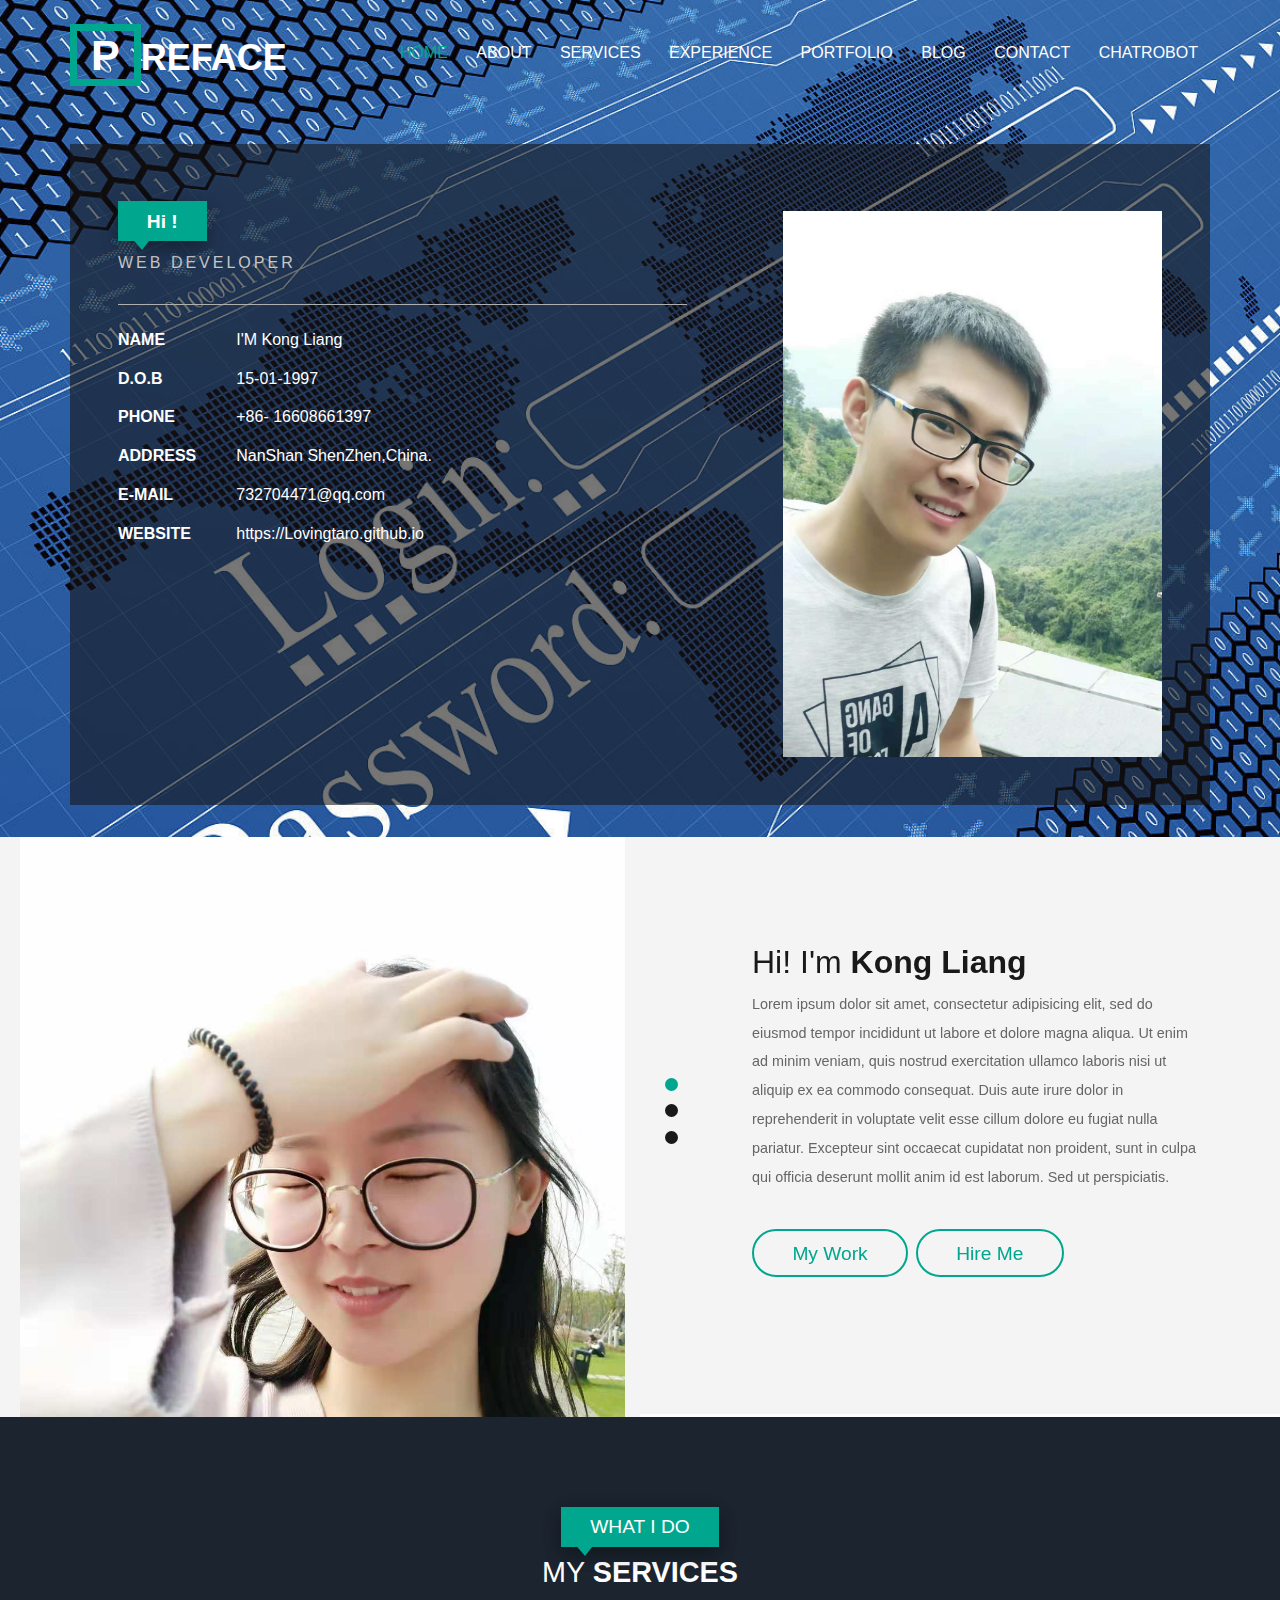
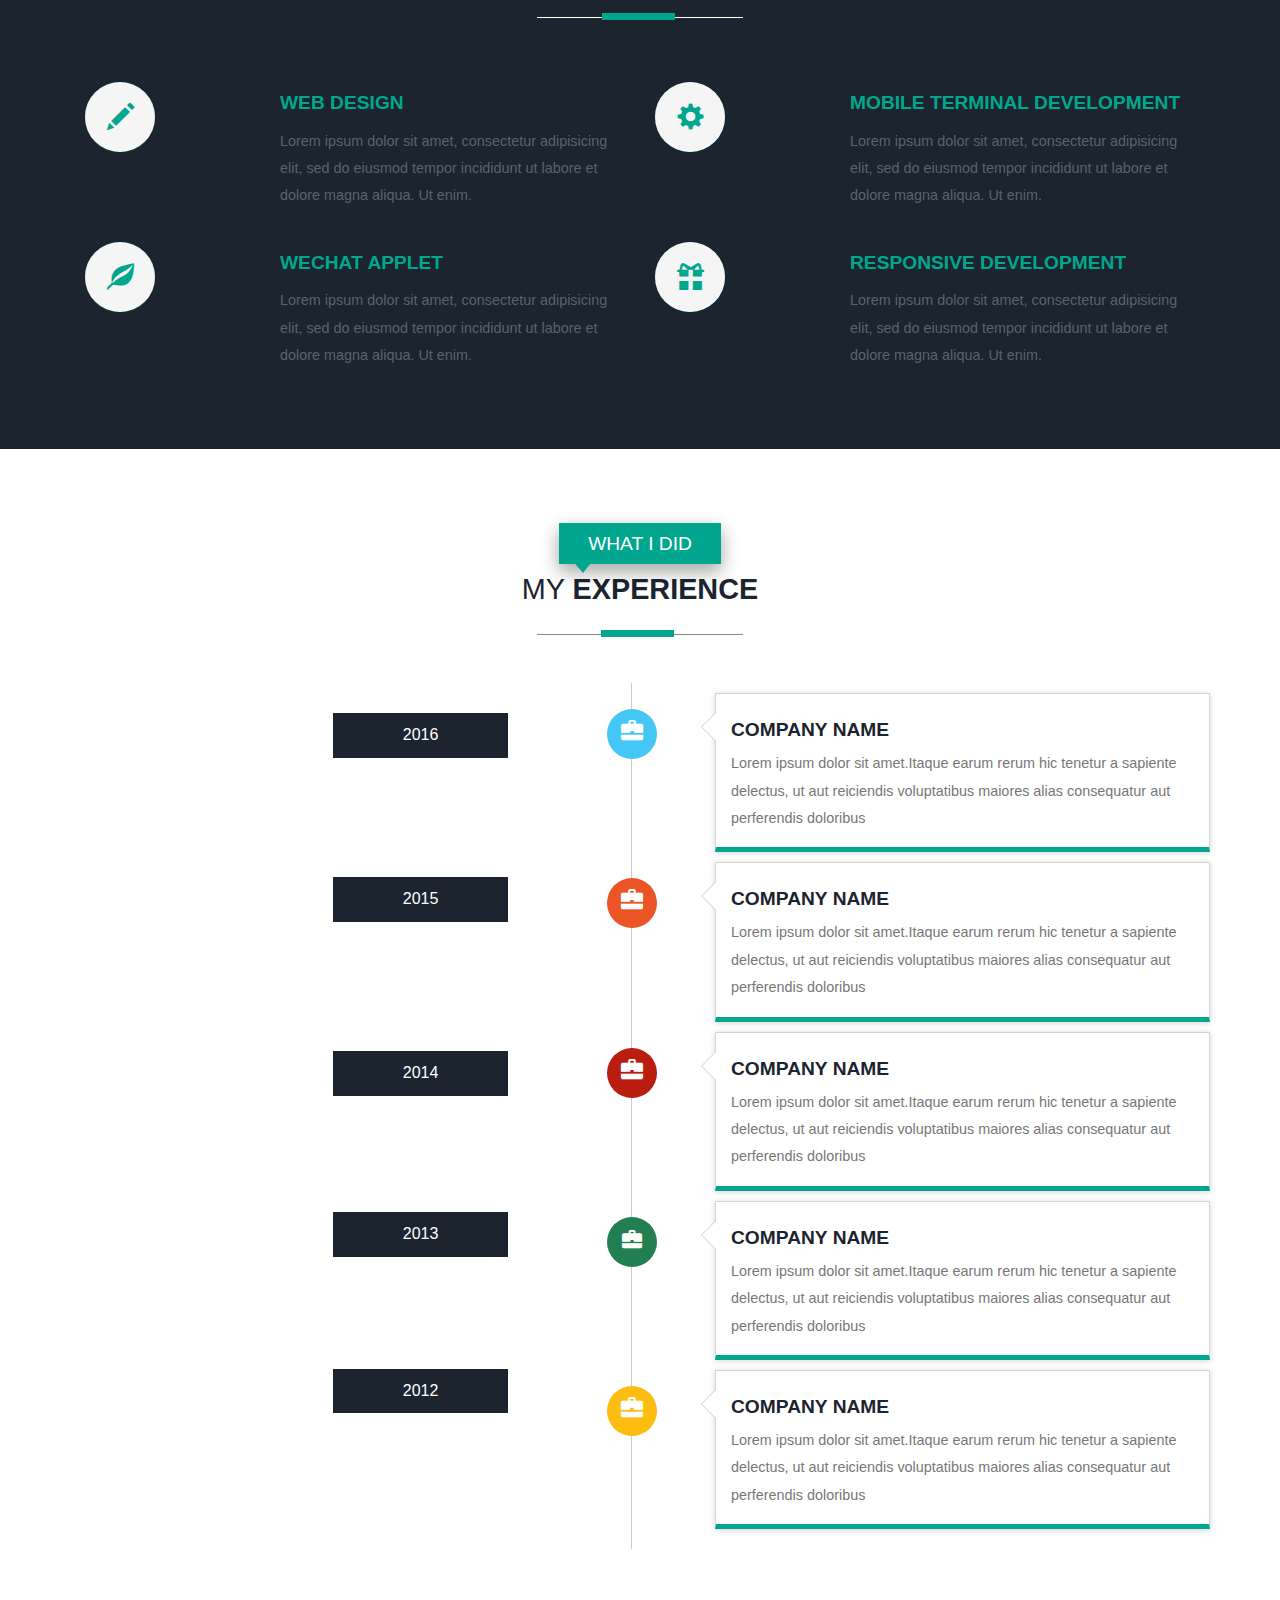
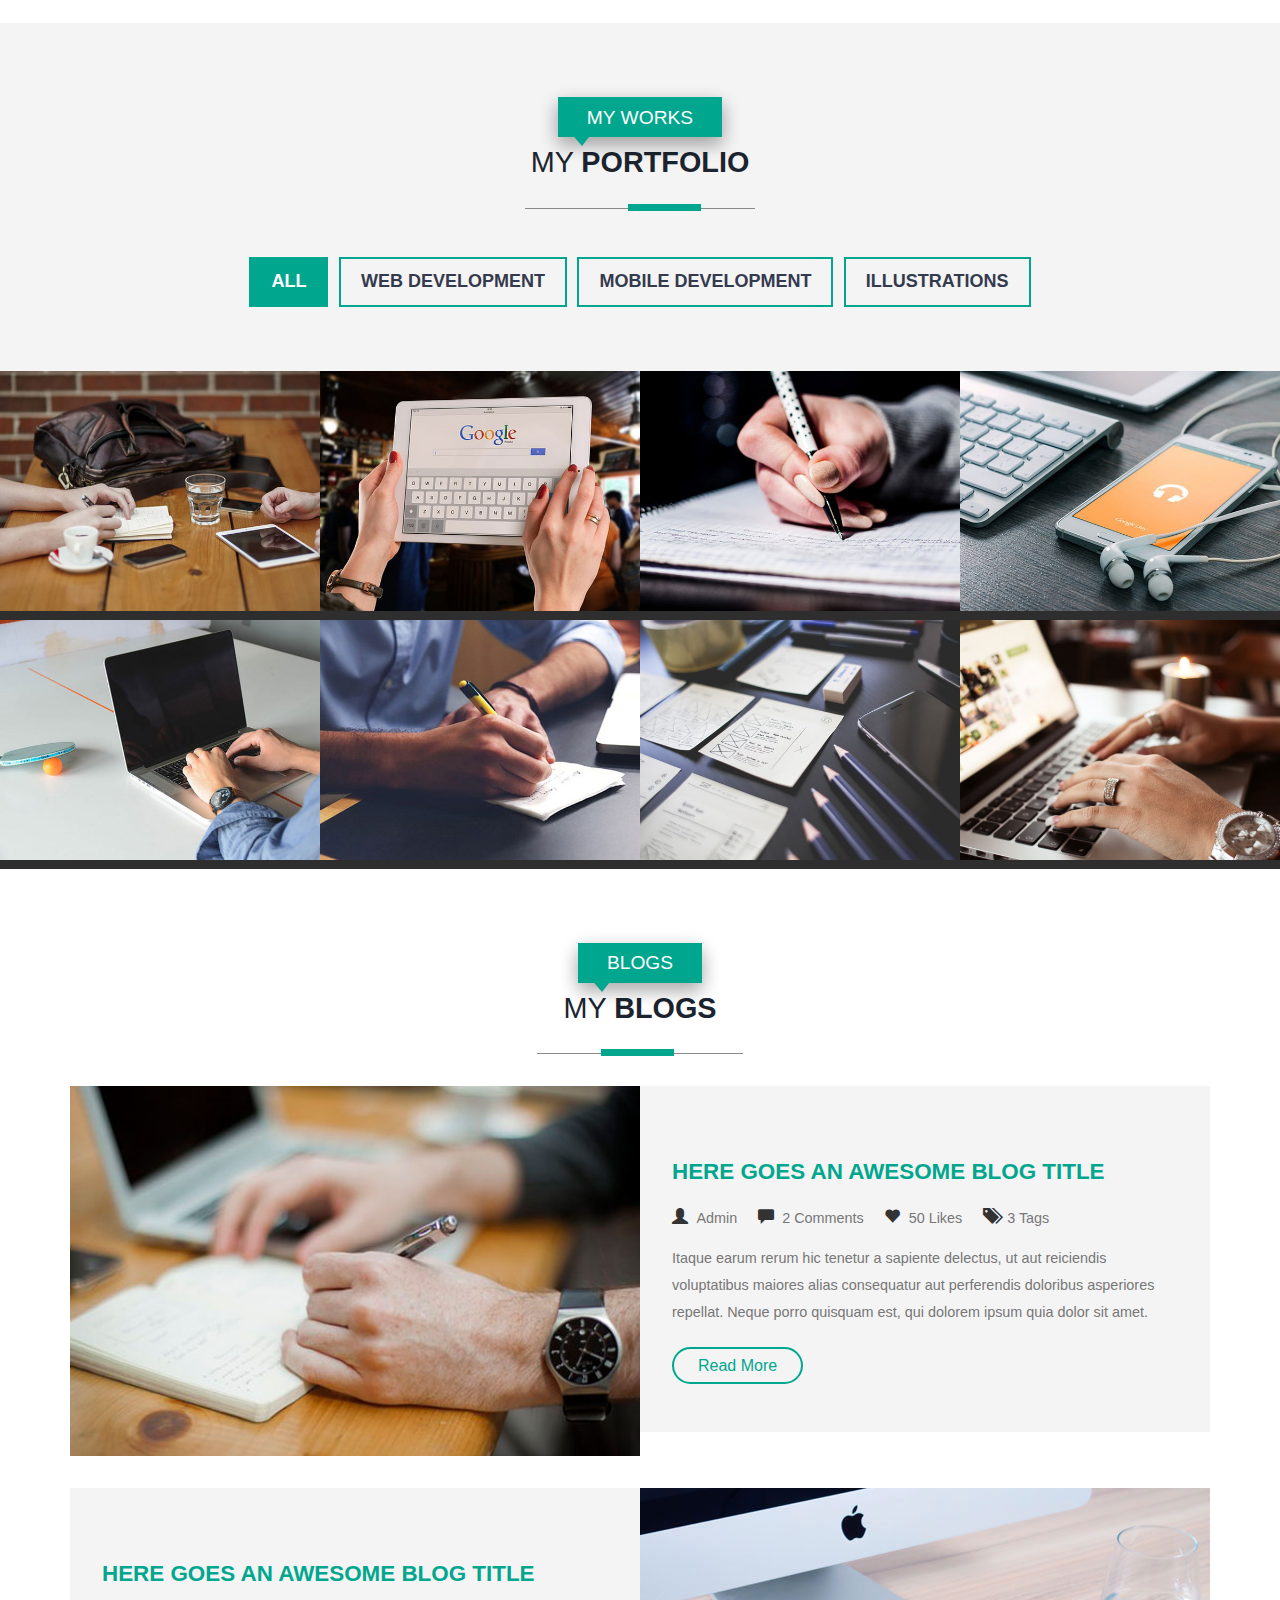
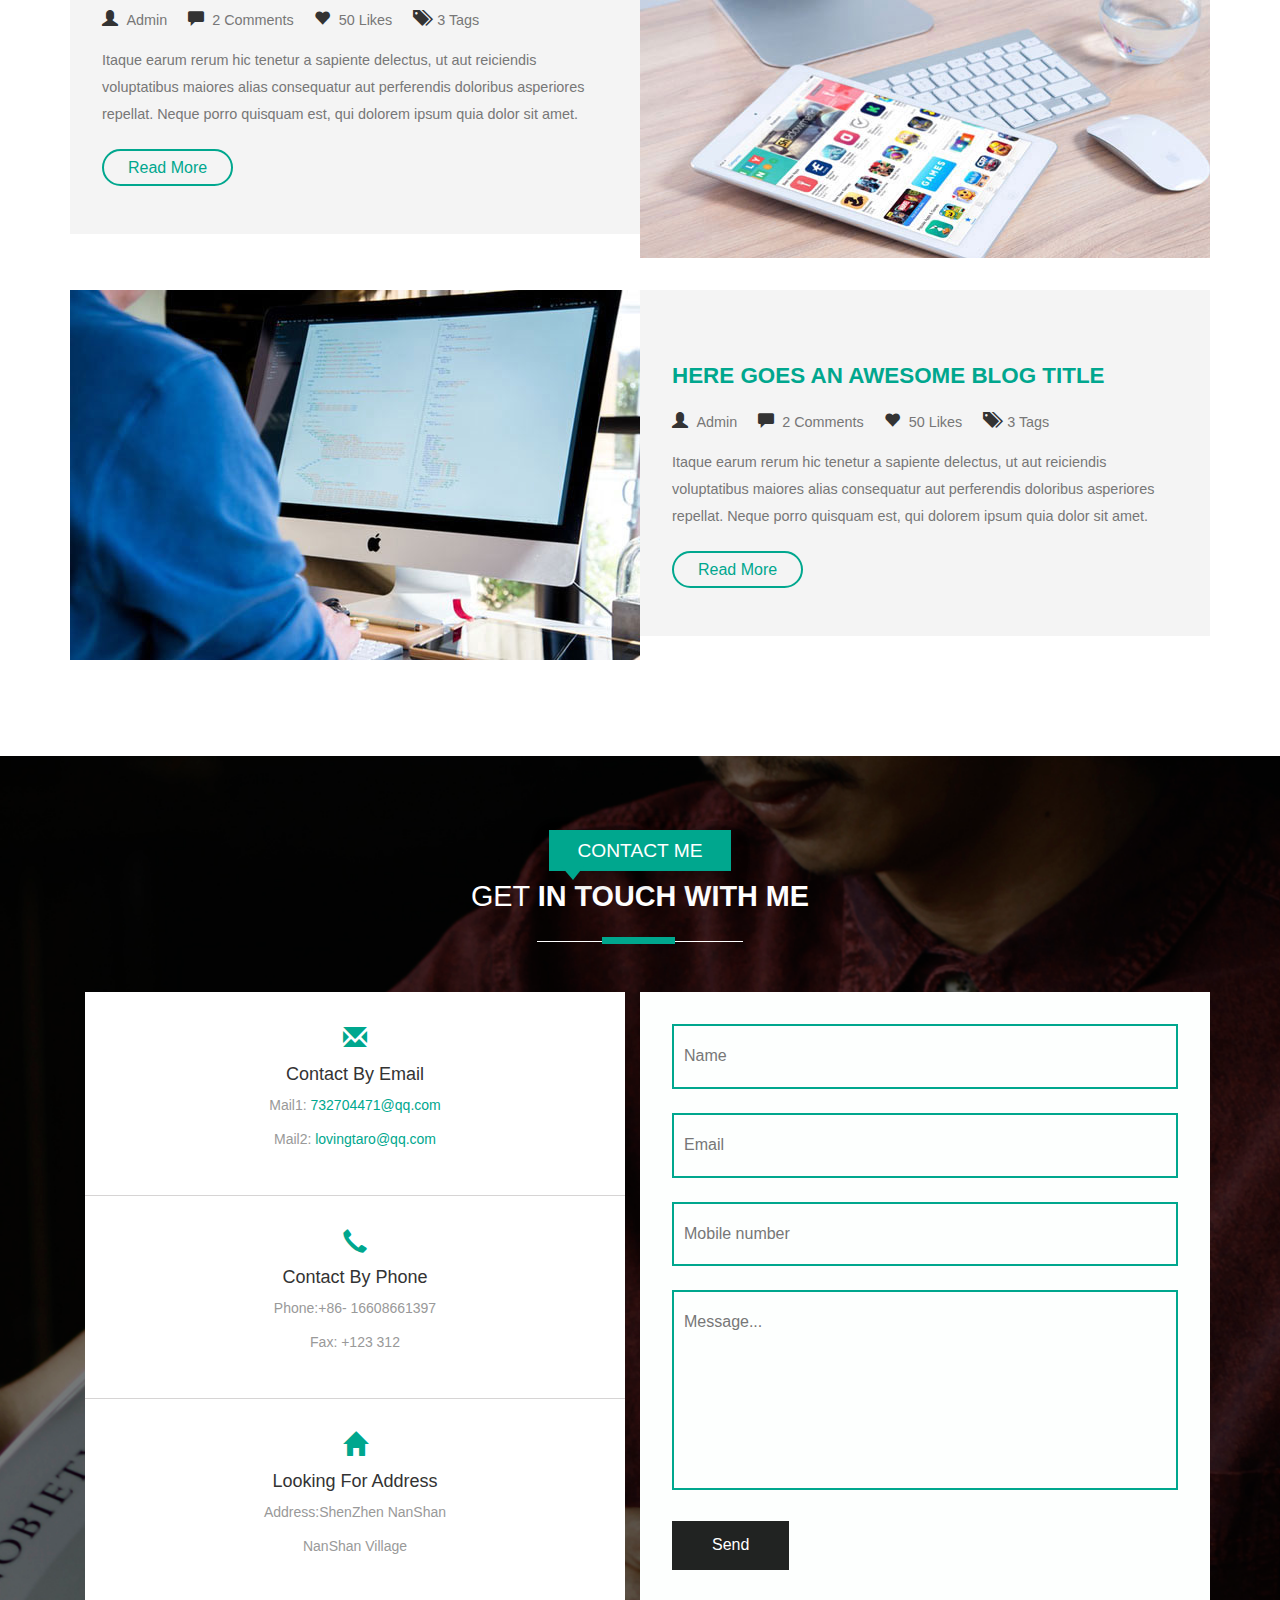
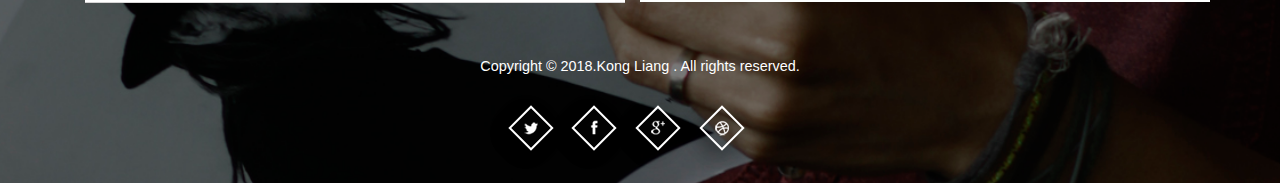
<file: index.html>
<!DOCTYPE HTML>
<html>

<head>
	<title>Home</title>
	<link href="css/bootstrap.css" rel="stylesheet" type="text/css" />
	<!-- jQuery (necessary for Bootstrap's JavaScript plugins) -->
	<script src="js/jquery.min.js"></script>
	<!-- Custom Theme files -->
	<link href="css/style.css" rel="stylesheet" type="text/css" />
	<link rel="shortcut icon" href="favicon-2018111810360027.ico">
	<!-- Custom Theme files -->
	<meta name="viewport" content="width=device-width, initial-scale=1">
	<meta http-equiv="Content-Type" content="text/html; charset=utf-8" />
	<meta name="keywords" content="" />
	<!--<link href='http://fonts.googleapis.com/css?family=Asap:400,700,400italic' rel='stylesheet' type='text/css'>
<link href='http://fonts.googleapis.com/css?family=Open+Sans:400,300,600' rel='stylesheet' type='text/css'> -->
	<!---- start-smoth-scrolling---->
	<script type="text/javascript" src="js/move-top.js"></script>
	<script type="text/javascript" src="js/easing.js"></script>
	<script type="text/javascript">
		jQuery(document).ready(function ($) {
			$(".scroll").click(function (event) {
				event.preventDefault();
				$('html,body').animate({
					scrollTop: $(this.hash).offset().top
				}, 1000);
			});
		});
	</script>
	<!---- start-smoth-scrolling---->
</head>

<body>
	<!-- container -->
	<!-- header -->
	<div id="home" class="header">
		<div class="container">
			<!-- top-hedader -->
			<div class="top-header">
				<!-- /logo -->
				<!--top-nav---->
				<div class="top-nav">
					<div class="navigation">
						<div class="logo">
							<h1><a href="index.html"><span>P</span>REFACE</a></h1>
						</div>
						<div class="navigation-right">
							<span class="menu"><img src="images/menu.png" alt=" " /></span>
							<nav class="link-effect-3" id="link-effect-3">
								<ul class="nav1 nav nav-wil">
									<li class="active"><a data-hover="Home" href="index.html">Home</a></li>
									<li><a class="scroll" data-hover="About" href="#about">About</a></li>
									<li><a class="scroll" data-hover="Services" href="#services">Services</a></li>
									<li><a class="scroll" data-hover="Experience" href="#work">Experience</a></li>
									<li><a class="scroll" data-hover="Portfolio" href="#port">Portfolio</a></li>
									<li><a class="scroll" data-hover="Blog" href="#blogs">Blog</a></li>
									<li><a class="scroll" data-hover="Contact" href="#contact">Contact</a></li>
									<li><a href="./WeChat.html">ChatRobot</a></li>
								</ul>
							</nav>
							<!-- script-for-menu -->
							<script>
								$("span.menu").click(function () {
									$("ul.nav1").slideToggle(300, function () {
										// Animation complete.
									});
								});
							</script>
							<!-- /script-for-menu -->
						</div>
						<div class="clearfix"></div>
					</div>
					<!-- /top-hedader -->
				</div>
				<div class="banner-info">
					<div class="col-md-7 header-right">
						<h1>Hi !</h1>
						<h6>WEB DEVELOPER</h6>
						<ul class="address">

							<li>
								<ul class="address-text">
									<li><b>NAME</b></li>
									<li>I'M Kong Liang</li>
								</ul>
							</li>
							<li>
								<ul class="address-text">
									<li><b>D.O.B</b></li>
									<li>15-01-1997</li>
								</ul>
							</li>
							<li>
								<ul class="address-text">
									<li><b>PHONE </b></li>
									<li>+86- 16608661397</li>
								</ul>
							</li>
							<li>
								<ul class="address-text">
									<li><b>ADDRESS </b></li>
									<li>NanShan ShenZhen,China.</li>
								</ul>
							</li>
							<li>
								<ul class="address-text">
									<li><b>E-MAIL </b></li>
									<li><a href="mailto:732704471@qq.com"> 732704471@qq.com</a></li>
								</ul>
							</li>
							<li>
								<ul class="address-text">
									<li><b>WEBSITE </b></li>
									<li><a href="#">https://Lovingtaro.github.io</a></li>
								</ul>
							</li>

						</ul>
					</div>
					<div class="col-md-5 header-left">
						<img src="images/myself.jpg" alt="">
					</div>
					<div class="clearfix"> </div>

				</div>
			</div>
		</div>
	</div>
	<!-- about -->
	<div id="about" class="about">
		<div class="col-md-6 about-left">
			<div id="owl-demo1" class="owl-carousel owl-carousel2">
				<div class="item">
					<div class="about-left-grid">
						<h2>Hi! I'm <span>Kong Liang</span></h2>
						<p>Lorem ipsum dolor sit amet, consectetur adipisicing elit, sed do eiusmod tempor incididunt ut labore et dolore
							magna aliqua. Ut enim ad minim veniam, quis nostrud exercitation ullamco laboris nisi ut aliquip ex ea commodo
							consequat. Duis aute irure dolor in reprehenderit in voluptate velit esse cillum dolore eu fugiat nulla
							pariatur. Excepteur sint occaecat cupidatat non proident, sunt in culpa qui officia deserunt mollit anim id est
							laborum. Sed ut perspiciatis.</p>
						<ul>
							<li><a class="a-btn-a scroll" href="#port">My Work</a></li>
							<li><a class="a-btn-h scroll" href="#contact">Hire Me</a></li>
						</ul>
					</div>
				</div>
				<div class="item">
					<div class="about-left-grid">
						<h2>Hi! I'm <span>Kong Liang</span></h2>
						<p>Lorem ipsum dolor sit amet, consectetur adipisicing elit, sed do eiusmod tempor incididunt ut labore et dolore
							magna aliqua. Ut enim ad minim veniam, quis nostrud exercitation ullamco laboris nisi ut aliquip ex ea commodo
							consequat. Duis aute irure dolor in reprehenderit in voluptate velit esse cillum dolore eu fugiat nulla
							pariatur. Excepteur sint occaecat cupidatat non proident, sunt in culpa qui officia deserunt mollit anim id est
							laborum. Sed ut perspiciatis.</p>
						<ul>
							<li><a class="a-btn-a scroll" href="#port">My Work</a></li>
							<li><a class="a-btn-h scroll" href="#contact">Hire Me</a></li>
						</ul>
					</div>
				</div>
				<div class="item">
					<div class="about-left-grid">
						<h2>Hi! I'm <span>Kong Liang</span></h2>
						<p>Lorem ipsum dolor sit amet, consectetur adipisicing elit, sed do eiusmod tempor incididunt ut labore et dolore
							magna aliqua. Ut enim ad minim veniam, quis nostrud exercitation ullamco laboris nisi ut aliquip ex ea commodo
							consequat. Duis aute irure dolor in reprehenderit in voluptate velit esse cillum dolore eu fugiat nulla
							pariatur. Excepteur sint occaecat cupidatat non proident, sunt in culpa qui officia deserunt mollit anim id est
							laborum. Sed ut perspiciatis.</p>
						<ul>
							<li><a class="a-btn-a scroll" href="#port">My Work</a></li>
							<li><a class="a-btn-h scroll" href="#contact">Hire Me</a></li>
						</ul>
					</div>
				</div>
			</div>
		</div>
		<div class="col-md-6 about-right">
			<div class="about-rightimg"></div>
		</div>
		<div class="clearfix"> </div>
		<link href="css/owl.carousel.css" rel="stylesheet">
		<script src="js/owl.carousel.js"></script>
		<script>
			$(document).ready(function () {
				$("#owl-demo1").owlCarousel({
					items: 1,
					lazyLoad: false,
					autoPlay: true,
					navigation: false,
					navigationText: false,
					pagination: true,
				});
			});
		</script>
		<!-- Feedback -->
		<script>
			$(document).ready(function () {
				$("#owl-demo3").owlCarousel({
					items: 1,
					lazyLoad: false,
					autoPlay: true,
					navigation: false,
					navigationText: true,
					pagination: true,
				});
			});
		</script>
	</div>
	<!-- /about -->
	<!-- services -->
	<div id="services" class="services">
		<div class="container">
			<div class="service-head one text-center ">
				<h4>WHAT I DO</h4>
				<h3>MY <span>SERVICES</span></h3>
				<span class="border two"></span>
			</div>
			<!-- services-grids -->
			<div class="wthree_about_right_grids w3l-agile">
				<div class="col-md-6 wthree_about_right_grid">
					<div class="col-xs-4 wthree_about_right_grid_left">
						<div class="hvr-rectangle-in">
							<i class="glyphicon glyphicon-pencil"></i>
						</div>
					</div>
					<div class="col-xs-8 wthree_about_right_grid_right">
						<h4>Web Design</h4>
						<p>Lorem ipsum dolor sit amet, consectetur adipisicing elit, sed do eiusmod tempor incididunt ut labore et dolore
							magna aliqua. Ut enim.</p>
					</div>
					<div class="clearfix"> </div>
				</div>
				<div class="col-md-6 wthree_about_right_grid">
					<div class="col-xs-4 wthree_about_right_grid_left">
						<div class="hvr-rectangle-in">
							<i class="glyphicon glyphicon-cog"></i>
						</div>
					</div>
					<div class="col-xs-8 wthree_about_right_grid_right">
						<h4>Mobile terminal Development</h4>
						<p>Lorem ipsum dolor sit amet, consectetur adipisicing elit, sed do eiusmod tempor incididunt ut labore et dolore
							magna aliqua. Ut enim.</p>
					</div>
					<div class="clearfix"> </div>
				</div>
				<div class="col-md-6 wthree_about_right_grid">
					<div class="col-xs-4 wthree_about_right_grid_left">
						<div class="hvr-rectangle-in">
							<i class="glyphicon glyphicon-leaf"></i>
						</div>
					</div>
					<div class="col-xs-8 wthree_about_right_grid_right">
						<h4>WeChat Applet</h4>
						<p>Lorem ipsum dolor sit amet, consectetur adipisicing elit, sed do eiusmod tempor incididunt ut labore et dolore
							magna aliqua. Ut enim.</p>
					</div>
					<div class="clearfix"> </div>
				</div>
				<div class="col-md-6 wthree_about_right_grid">
					<div class="col-xs-4 wthree_about_right_grid_left">
						<div class="hvr-rectangle-in">
							<i class="glyphicon glyphicon-gift"></i>
						</div>
					</div>
					<div class="col-xs-8 wthree_about_right_grid_right">
						<h4>Responsive Development</h4>
						<p>Lorem ipsum dolor sit amet, consectetur adipisicing elit, sed do eiusmod tempor incididunt ut labore et dolore
							magna aliqua. Ut enim.</p>
					</div>
					<div class="clearfix"> </div>
				</div>
				<div class="clearfix"> </div>
			</div>

			<!-- services-grids -->
		</div>
	</div>
	<!-- services -->
	<div class="tlinks">Collect from <a href="http://www.cssmoban.com/">手机网站模板</a></div>
	<!--work-experience-->
	<div id="work" class="work">
		<div class="container">
			<div class="service-head text-center">
				<h4>WHAT I DID</h4>
				<h3>MY <span>EXPERIENCE</span></h3>
				<span class="border one"></span>
			</div>
			<div class="time-main w3l-agile">
				<div class="col-md-6 year-info">
					<ul class="year">
						<li>2016</li>
						<li>2015</li>
						<li>2014</li>
						<li>2013</li>
						<li>2012</li>
						<div class="clearfix"></div>
					</ul>
				</div>
				<ul class="col-md-6 timeline">
					<li>
						<div class="timeline-badge info"><i class="glyphicon glyphicon-briefcase"></i></div>
						<div class="timeline-panel">
							<div class="timeline-heading">
								<h4 class="timeline-title">COMPANY NAME</h4>
							</div>
							<div class="timeline-body">
								<p>Lorem ipsum dolor sit amet.Itaque earum rerum hic tenetur a sapiente delectus, ut aut reiciendis
									voluptatibus maiores alias consequatur aut perferendis doloribus </p>
							</div>
						</div>
					</li>

					<li>
						<div class="timeline-badge primary"><i class="glyphicon glyphicon-briefcase"></i></div>
						<div class="timeline-panel">
							<div class="timeline-heading">
								<h4 class="timeline-title">COMPANY NAME</h4>
							</div>
							<div class="timeline-body">
								<p>Lorem ipsum dolor sit amet.Itaque earum rerum hic tenetur a sapiente delectus, ut aut reiciendis
									voluptatibus maiores alias consequatur aut perferendis doloribus </p>
							</div>
						</div>
					</li>



					<li>
						<div class="timeline-badge danger"><i class="glyphicon glyphicon-briefcase"></i></div>
						<div class="timeline-panel">
							<div class="timeline-heading">
								<h4 class="timeline-title">COMPANY NAME</h4>
							</div>
							<div class="timeline-body">
								<p>Lorem ipsum dolor sit amet.Itaque earum rerum hic tenetur a sapiente delectus, ut aut reiciendis
									voluptatibus maiores alias consequatur aut perferendis doloribus </p>
							</div>
						</div>
					</li>

					<li>
						<div class="timeline-badge success"><i class="glyphicon glyphicon-briefcase"></i></div>
						<div class="timeline-panel">
							<div class="timeline-heading">
								<h4 class="timeline-title">COMPANY NAME</h4>
							</div>
							<div class="timeline-body">
								<p>Lorem ipsum dolor sit amet.Itaque earum rerum hic tenetur a sapiente delectus, ut aut reiciendis
									voluptatibus maiores alias consequatur aut perferendis doloribus </p>
							</div>
						</div>
					</li>
					<li>
						<div class="timeline-badge pass"><i class="glyphicon glyphicon-briefcase"></i></div>
						<div class="timeline-panel">
							<div class="timeline-heading">
								<h4 class="timeline-title">COMPANY NAME</h4>
							</div>
							<div class="timeline-body">
								<p>Lorem ipsum dolor sit amet.Itaque earum rerum hic tenetur a sapiente delectus, ut aut reiciendis
									voluptatibus maiores alias consequatur aut perferendis doloribus </p>
							</div>
						</div>
					</li>
				</ul>
				<div class="clearfix"></div>
			</div>
		</div>
	</div>
	<!--//work-experience-->

	<!-- portfolio -->
	<div class="portfolio" id="port">
		<div class="service-head text-center">
			<h4>MY WORKS</h4>
			<h3>MY <span>PORTFOLIO</span></h3>
			<span class="border"></span>
		</div>
		<div class="portfolio-grids">
			<script src="js/easyResponsiveTabs.js" type="text/javascript"></script>
			<script type="text/javascript">
				$(document).ready(function () {
					$('#horizontalTab').easyResponsiveTabs({
						type: 'default', //Types: default, vertical, accordion           
						width: 'auto', //auto or any width like 600px
						fit: true // 100% fit in a container
					});
				});
			</script>
			<div class="sap_tabs">
				<div id="horizontalTab" style="display: block; width: 100%; margin: 0px;">
					<ul class="resp-tabs-list">
						<li class="resp-tab-item" aria-controls="tab_item-0" role="tab"><span>ALL</span></li>
<li class="resp-tab-item" aria-controls="tab_item-1" role="tab"><span>WEB DEVELOPMENT</span></li>
<li class="resp-tab-item" aria-controls="tab_item-2" role="tab"><span>MOBILE DEVELOPMENT</span></li>
						<li class="resp-tab-item" aria-controls="tab_item-3" role="tab"><span>ILLUSTRATIONS</span></li>
					</ul>
					<div class="resp-tabs-container">
						<div class="tab-1 resp-tab-content" aria-labelledby="tab_item-0">
							<div class="col-md-3 team-gd ">

								<a href="#portfolioModal1" class="portfolio-link b-link-diagonal b-animate-go" data-toggle="modal"><img src="images/pic4.jpg"
									 alt="">

								</a>

							</div>
							<div class="col-md-3 team-gd ">

								<a href="#portfolioModal3" class="portfolio-link b-link-diagonal b-animate-go" data-toggle="modal"><img src="images/pic5.jpg"
									 alt="">

								</a>

							</div>
							<div class="col-md-3 team-gd ">

								<a href="#portfolioModal2" class="portfolio-link b-link-diagonal b-animate-go" data-toggle="modal"><img src="images/pic9.jpg"
									 alt="">

								</a>

							</div>
							<div class="col-md-3 team-gd ">

								<a href="#portfolioModal4" class="portfolio-link b-link-diagonal b-animate-go" data-toggle="modal"><img src="images/pic6.jpg"
									 alt="">

								</a>

							</div>
							<div class="col-md-3 team-gd yes_marg ">

								<a href="#portfolioModal5" class="portfolio-link b-link-diagonal b-animate-go" data-toggle="modal"><img src="images/pic10.jpg"
									 alt="">

								</a>

							</div>
							<div class="col-md-3 team-gd yes_marg ">

								<a href="#portfolioModal6" class="portfolio-link b-link-diagonal b-animate-go" data-toggle="modal"><img src="images/pic11.jpg"
									 alt="">

								</a>

							</div>
							<div class="col-md-3 team-gd yes_marg ">

								<a href="#portfolioModal7" class="portfolio-link b-link-diagonal b-animate-go" data-toggle="modal"><img src="images/pic13.jpg"
									 alt="">

								</a>

							</div>
							<div class="col-md-3 team-gd yes_marg ">

								<a href="#portfolioModal8" class="portfolio-link b-link-diagonal b-animate-go" data-toggle="modal"><img src="images/pic14.jpg"
									 alt="">

								</a>

							</div>
							<div class="clearfix"></div>
						</div>
						<div class="tab-1 resp-tab-content" aria-labelledby="tab_item-1">
							<div class="col-md-3 team-gd ">
								<div class="thumb">
									<a href="#portfolioModal5" class="portfolio-link b-link-diagonal b-animate-go" data-toggle="modal"><img src="images/pic10.jpg"
										 alt="">

									</a>
								</div>
							</div>
							<div class="col-md-3 team-gd  ">
								<div class="thumb">
									<a href="#portfolioModal6" class="portfolio-link b-link-diagonal b-animate-go" data-toggle="modal"><img src="images/pic11.jpg"
										 alt="">

									</a>
								</div>
							</div>
							<div class="col-md-3 team-gd ">

								<a href="#portfolioModal7" class="portfolio-link b-link-diagonal b-animate-go" data-toggle="modal"><img src="images/pic13.jpg"
									 alt="">

								</a>

							</div>
							<div class="clearfix"></div>
						</div>
						<div class="tab-1 resp-tab-content" aria-labelledby="tab_item-2">
							<div class="col-md-3 team-gd ">

								<a href="#portfolioModal2" class="portfolio-link b-link-diagonal b-animate-go" data-toggle="modal"><img src="images/pic9.jpg"
									 alt="">

								</a>

							</div>
							<div class="col-md-3 team-gd ">

								<a href="#portfolioModal4" class="portfolio-link b-link-diagonal b-animate-go" data-toggle="modal"><img src="images/pic6.jpg"
									 alt="">

								</a>

							</div>
							<div class="col-md-3 team-gd">

								<a href="#portfolioModal5" class="portfolio-link b-link-diagonal b-animate-go" data-toggle="modal"><img src="images/pic10.jpg"
									 alt="">

								</a>

							</div>
							<div class="col-md-3 team-gd">

								<a href="#portfolioModal6" class="portfolio-link b-link-diagonal b-animate-go" data-toggle="modal"><img src="images/pic11.jpg"
									 alt="">

								</a>

							</div>
							<div class="clearfix"></div>
						</div>
						<div class="tab-1 resp-tab-content" aria-labelledby="tab_item-3">
							<div class="col-md-3 team-gd ">

								<a href="#portfolioModal5" class="portfolio-link b-link-diagonal b-animate-go" data-toggle="modal"><img src="images/pic10.jpg"
									 alt="">

								</a>

							</div>
							<div class="col-md-3 team-gd">

								<a href="#portfolioModal6" class="portfolio-link b-link-diagonal b-animate-go" data-toggle="modal"><img src="images/pic11.jpg"
									 alt="">

								</a>

							</div>
							<div class="col-md-3 team-gd ">

								<a href="#portfolioModal7" class="portfolio-link b-link-diagonal b-animate-go" data-toggle="modal"><img src="images/pic13.jpg"
									 alt="">

								</a>

							</div>
							<div class="clearfix"></div>
						</div>
					</div>
				</div>
			</div>
		</div>
	</div>
	<!-- //portfolio -->
	<!-- top-grids -->
	<div class="blog" id="blogs">
		<div class="container">
			<div class="service-head text-center">
				<h4>BLOGS</h4>
				<h3>MY <span>BLOGS</span></h3>
				<span class="border one"></span>
			</div>
			<div class="news-grid w3l-agile">
				<div class="col-md-6 news-img">
					<a href="#" data-toggle="modal" data-target="#myModal1"> <img src="images/b1.jpg" alt=" " class="img-responsive"></a>

				</div>
				<div class="col-md-6 news-text">
					<h3> <a href="#" data-toggle="modal" data-target="#myModal1">HERE GOES AN AWESOME BLOG TITLE</a></h3>
					<ul class="news">
						<li><i class="glyphicon glyphicon-user"></i> <a href="#">Admin</a></li>
						<li><i class="glyphicon glyphicon-comment"></i> <a href="#">2 Comments</a></li>
						<li><i class="glyphicon glyphicon-heart"></i> <a href="#">50 Likes</a></li>
						<li><i class="glyphicon glyphicon-tags"></i> <a href="#">3 Tags</a></li>
					</ul>
					<p>Itaque earum rerum hic tenetur a sapiente delectus, ut aut reiciendis voluptatibus maiores alias consequatur
						aut perferendis doloribus asperiores repellat. Neque porro quisquam est, qui dolorem ipsum quia dolor sit amet.</p>
					<a href="#" data-toggle="modal" data-target="#myModal1" class="read hvr-shutter-in-horizontal">Read More</a>

				</div>

				<div class="clearfix"></div>
			</div>
			<div class="news-grid">

				<div class="col-md-6 news-text two">
					<h3> <a href="#" data-toggle="modal" data-target="#myModal1">HERE GOES AN AWESOME BLOG TITLE</a></h3>
					<ul class="news">
						<li><i class="glyphicon glyphicon-user"></i> <a href="#">Admin</a></li>
						<li><i class="glyphicon glyphicon-comment"></i> <a href="#">2 Comments</a></li>
						<li><i class="glyphicon glyphicon-heart"></i> <a href="#">50 Likes</a></li>
						<li><i class="glyphicon glyphicon-tags"></i> <a href="#">3 Tags</a></li>
					</ul>
					<p>Itaque earum rerum hic tenetur a sapiente delectus, ut aut reiciendis voluptatibus maiores alias consequatur
						aut perferendis doloribus asperiores repellat. Neque porro quisquam est, qui dolorem ipsum quia dolor sit amet.</p>
					<a href="#" data-toggle="modal" data-target="#myModal1" class="read hvr-shutter-in-horizontal">Read More</a>

				</div>
				<div class="col-md-6 news-img two">
					<a href="#" data-toggle="modal" data-target="#myModal1"> <img src="images/b2.jpg" alt=" " class="img-responsive"></a>

				</div>
				<div class="clearfix"></div>
			</div>
			<div class="news-grid">
				<div class="col-md-6 news-img">
					<a href="#" data-toggle="modal" data-target="#myModal1"> <img src="images/b3.jpg" alt=" " class="img-responsive"></a>

				</div>
				<div class="col-md-6 news-text">
					<h3> <a href="#" data-toggle="modal" data-target="#myModal1">HERE GOES AN AWESOME BLOG TITLE</a></h3>
					<ul class="news">
						<li><i class="glyphicon glyphicon-user"></i> <a href="#">Admin</a></li>
						<li><i class="glyphicon glyphicon-comment"></i> <a href="#">2 Comments</a></li>
						<li><i class="glyphicon glyphicon-heart"></i> <a href="#">50 Likes</a></li>
						<li><i class="glyphicon glyphicon-tags"></i> <a href="#">3 Tags</a></li>
					</ul>
					<p>Itaque earum rerum hic tenetur a sapiente delectus, ut aut reiciendis voluptatibus maiores alias consequatur
						aut perferendis doloribus asperiores repellat. Neque porro quisquam est, qui dolorem ipsum quia dolor sit amet.</p>
					<a href="#" data-toggle="modal" data-target="#myModal1" class="read hvr-shutter-in-horizontal">Read More</a>

				</div>

				<div class="clearfix"></div>
			</div>
		</div>
	</div>
	<!-- top-grids -->
	<!-- /blog-pop-->
	<div class="modal ab fade" id="myModal1" tabindex="-1" role="dialog" aria-labelledby="myModalLabel">
		<div class="modal-dialog about" role="document">
			<div class="modal-content about">
				<div class="modal-header">
					<button type="button" class="close ab" data-dismiss="modal" aria-label="Close"><span aria-hidden="true">&times;</span></button>
				</div>
				<div class="modal-body about">
					<div class="about">

						<div class="about-inner">

							<img src="images/b3.jpg" alt="about" />
							<h4 class="tittle">A Fews words about us</h4>
							<p>Lorem ipsum dolor sit amet Integer gravida,Lorem ipsum dolor sit amet Integer gravida velit,Ming sits in the
								corner the whole day. She's into crochet. quis dolor tristiqumsan.Mirum est notare quam littera gothica, quam
								nunc putamus parum claram, anteposuerit litterarum formas humanitatis per seacula quarta decima et quinta
								decima. velit quis dolor tristiqumsan.</p>
							<p>Lorem ipsum dolor sit amet. Integer gravida velit quis dolor tristiqumsan.anteposuerit litterarum formas
								humanitatis per seacula amet Integer gravida velit. </p>
						</div>

					</div>
				</div>
			</div>
		</div>
	</div>
	<!-- //blog-pop-->

	<!-- /header -->
	<div class="footer" id="contact">
		<div class="container">
			<div class="service-head one text-center">
				<h4>CONTACT ME</h4>
				<h3>GET <span>IN TOUCH WITH ME</span></h3>
				<span class="border two"></span>
			</div>
			<div class="mail_us">
				<div class="col-md-6 mail_left">
					<div class="contact-grid1-left">
						<div class="contact-grid1-left1">
							<span class="glyphicon glyphicon-envelope" aria-hidden="true"></span>
							<h4>Contact By Email</h4>
							<ul>
								<li>Mail1: <a href="mailto:732704471@qq.com">732704471@qq.com</a></li>
								<li>Mail2: <a href="mailto:lovingtaro@qq.com">lovingtaro@qq.com</a></li>
							</ul>
						</div>
					</div>
					<div class="contact-grid1-left">
						<div class="contact-grid1-left1">
							<span class="glyphicon glyphicon-earphone" aria-hidden="true"></span>
							<h4>Contact By Phone</h4>
							<ul>
								<li>Phone:+86- 16608661397</li>
								<li>Fax: +123 312</li>
							</ul>
						</div>
					</div>
					<div class="contact-grid1-left">
						<div class="contact-grid1-left1">
							<span class="glyphicon glyphicon-home" aria-hidden="true"></span>
							<h4>Looking For Address</h4>
							<ul>
								<li>Address:ShenZhen NanShan</li>
								<li>NanShan Village</li>
							</ul>
						</div>
					</div>
					<div class="clearfix"> </div>
				</div>
				<div class="col-md-6 mail_right">
					<form action="#" method="post">
						<input type="text" name="Name" value="Name" onfocus="this.value = '';" onblur="if (this.value == '') {this.value = 'Name';}"
						 required="">
						<input type="email" name="Email" value="Email" onfocus="this.value = '';" onblur="if (this.value == '') {this.value = 'Email';}"
						 required="">
						<input type="text" name="Mobile number" value="Mobile number" onfocus="this.value = '';" onblur="if (this.value == '') {this.value = 'Mobile number';}"
						 required="">
						<textarea name="Message..." onfocus="this.value = '';" onblur="if (this.value == '') {this.value = 'Message...';}"
						 required>Message...</textarea>
						<input type="submit" value="Send">

					</form>
				</div>
				<div class="clearfix"></div>
			</div>
			<div class="copy_right text-center">
				<p>Copyright &copy; 2018.Kong Liang . All rights reserved.</p>
				<ul class="social-icons two">
					<li><a href="#"> </a></li>
					<li><a href="#" class="fb"> </a></li>
					<li><a href="#" class="in"> </a></li>
					<li><a href="#" class="dott"> </a></li>
				</ul>
			</div>
		</div>
	</div>
	<!-- //footer -->
	<!-- /container -->
	<div class="portfolio-modal modal fade slideanim" id="portfolioModal1" tabindex="-1" role="dialog" aria-hidden="true">
		<div class="modal-content port-modal">
			<div class="close-modal" data-dismiss="modal">
				<div class="lr">
					<div class="rl"></div>
				</div>
			</div>
			<div class="container">
				<div class="row">
					<div class="col-lg-8 col-lg-offset-2 text-center">
						<div class="modal-body">
							<h3>Image-Title</h3>
							<img src="images/pic4.jpg" class="img-responsive img-centered" alt="">
							<p>Lorem Ipsum is simply dummy text of the printing and typesetting industry. Lorem Ipsum has been the
								industry's standard dummy text ever since the 1500s, when an unknown printer took a galley of type and
								scrambled it to make a type specimen book.</p>
						</div>
					</div>
				</div>
			</div>
		</div>
	</div>
	<div class="portfolio-modal modal fade slideanim" id="portfolioModal2" tabindex="-1" role="dialog" aria-hidden="true">
		<div class="modal-content port-modal">
			<div class="close-modal" data-dismiss="modal">
				<div class="lr">
					<div class="rl"></div>
				</div>
			</div>
			<div class="container">
				<div class="row">
					<div class="col-lg-8 col-lg-offset-2 text-center">
						<div class="modal-body">
							<h3>Image-Title</h3>
							<img src="images/pic9.jpg" class="img-responsive img-centered" alt="">
							<p>Lorem Ipsum is simply dummy text of the printing and typesetting industry. Lorem Ipsum has been the
								industry's standard dummy text ever since the 1500s, when an unknown printer took a galley of type and
								scrambled it to make a type specimen book.</p>
						</div>
					</div>
				</div>
			</div>
		</div>
	</div>
	<div class="portfolio-modal modal fade slideanim" id="portfolioModal3" tabindex="-1" role="dialog" aria-hidden="true">
		<div class="modal-content port-modal">
			<div class="close-modal" data-dismiss="modal">
				<div class="lr">
					<div class="rl"></div>
				</div>
			</div>
			<div class="container">
				<div class="row">
					<div class="col-lg-8 col-lg-offset-2 text-center">
						<div class="modal-body">
							<h3>Image-Title</h3>
							<img src="images/pic5.jpg" class="img-responsive img-centered" alt="">
							<p>Lorem Ipsum is simply dummy text of the printing and typesetting industry. Lorem Ipsum has been the
								industry's standard dummy text ever since the 1500s, when an unknown printer took a galley of type and
								scrambled it to make a type specimen book.</p>
						</div>
					</div>
				</div>
			</div>
		</div>
	</div>
	<div class="portfolio-modal modal fade slideanim" id="portfolioModal4" tabindex="-1" role="dialog" aria-hidden="true">
		<div class="modal-content port-modal">
			<div class="close-modal" data-dismiss="modal">
				<div class="lr">
					<div class="rl"></div>
				</div>
			</div>
			<div class="container">
				<div class="row">
					<div class="col-lg-8 col-lg-offset-2 text-center">
						<div class="modal-body">
							<h3>Image-Title</h3>
							<img src="images/pic6.jpg" class="img-responsive img-centered" alt="">
							<p>Lorem Ipsum is simply dummy text of the printing and typesetting industry. Lorem Ipsum has been the
								industry's standard dummy text ever since the 1500s, when an unknown printer took a galley of type and
								scrambled it to make a type specimen book.</p>
						</div>
					</div>
				</div>
			</div>
		</div>
	</div>
	<div class="portfolio-modal modal fade slideanim" id="portfolioModal5" tabindex="-1" role="dialog" aria-hidden="true">
		<div class="modal-content port-modal">
			<div class="close-modal" data-dismiss="modal">
				<div class="lr">
					<div class="rl"></div>
				</div>
			</div>
			<div class="container">
				<div class="row">
					<div class="col-lg-8 col-lg-offset-2 text-center">
						<div class="modal-body">
							<h3>Image-Title</h3>
							<img src="images/pic10.jpg" class="img-responsive img-centered" alt="">
							<p>Lorem Ipsum is simply dummy text of the printing and typesetting industry. Lorem Ipsum has been the
								industry's standard dummy text ever since the 1500s, when an unknown printer took a galley of type and
								scrambled it to make a type specimen book.</p>
						</div>
					</div>
				</div>
			</div>
		</div>
	</div>
	<div class="portfolio-modal modal fade slideanim" id="portfolioModal6" tabindex="-1" role="dialog" aria-hidden="true">
		<div class="modal-content port-modal">
			<div class="close-modal" data-dismiss="modal">
				<div class="lr">
					<div class="rl"></div>
				</div>
			</div>
			<div class="container">
				<div class="row">
					<div class="col-lg-8 col-lg-offset-2 text-center">
						<div class="modal-body">
							<h3>Image-Title</h3>
							<img src="images/pic11.jpg" class="img-responsive img-centered" alt="">
							<p>Lorem Ipsum is simply dummy text of the printing and typesetting industry. Lorem Ipsum has been the
								industry's standard dummy text ever since the 1500s, when an unknown printer took a galley of type and
								scrambled it to make a type specimen book.</p>
						</div>
					</div>
				</div>
			</div>
		</div>
	</div>
	<div class="portfolio-modal modal fade slideanim" id="portfolioModal7" tabindex="-1" role="dialog" aria-hidden="true">
		<div class="modal-content port-modal">
			<div class="close-modal" data-dismiss="modal">
				<div class="lr">
					<div class="rl"></div>
				</div>
			</div>
			<div class="container">
				<div class="row">
					<div class="col-lg-8 col-lg-offset-2 text-center">
						<div class="modal-body">
							<h3>Image-Title</h3>
							<img src="images/pic13.jpg" class="img-responsive img-centered" alt="">
							<p>Lorem Ipsum is simply dummy text of the printing and typesetting industry. Lorem Ipsum has been the
								industry's standard dummy text ever since the 1500s, when an unknown printer took a galley of type and
								scrambled it to make a type specimen book.</p>
						</div>
					</div>
				</div>
			</div>
		</div>
	</div>
	<div class="portfolio-modal modal fade slideanim" id="portfolioModal8" tabindex="-1" role="dialog" aria-hidden="true">
		<div class="modal-content port-modal">
			<div class="close-modal" data-dismiss="modal">
				<div class="lr">
					<div class="rl"></div>
				</div>
			</div>
			<div class="container">
				<div class="row">
					<div class="col-lg-8 col-lg-offset-2 text-center">
						<div class="modal-body">
							<h3>Image-Title</h3>
							<img src="images/pic14.jpg" class="img-responsive img-centered" alt="">
							<p>Lorem Ipsum is simply dummy text of the printing and typesetting industry. Lorem Ipsum has been the
								industry's standard dummy text ever since the 1500s, when an unknown printer took a galley of type and
								scrambled it to make a type specimen book.</p>
						</div>
					</div>
				</div>
			</div>
		</div>
	</div>
	<div class="portfolio-modal modal fade slideanim" id="portfolioModal9" tabindex="-1" role="dialog" aria-hidden="true">
		<div class="modal-content port-modal">
			<div class="close-modal" data-dismiss="modal">
				<div class="lr">
					<div class="rl"></div>
				</div>
			</div>
			<div class="container">
				<div class="row">
					<div class="col-lg-8 col-lg-offset-2 text-center">
						<div class="modal-body">
							<img src="images/pic1.jpg" class="img-responsive img-centered" alt="">
						</div>
					</div>
				</div>
			</div>
		</div>
	</div>
	<a href="#home" id="toTop" style="display: block;"> <span id="toTopHover" style="opacity: 1;"> </span></a>
	<!--start-smooth-scrolling-->
	<script type="text/javascript">
		$(document).ready(function () {
			/*
										var defaults = {
								  			containerID: 'toTop', // fading element id
											containerHoverID: 'toTopHover', // fading element hover id
											scrollSpeed: 1200,
											easingType: 'linear' 
								 		};
										*/

			$().UItoTop({
				easingType: 'easeOutQuart'
			});

		});
	</script>
	<!--end-smooth-scrolling-->
	<!-- //for bootstrap working -->
	<script src="js/bootstrap.js"></script>


</body>

</html>
</file>
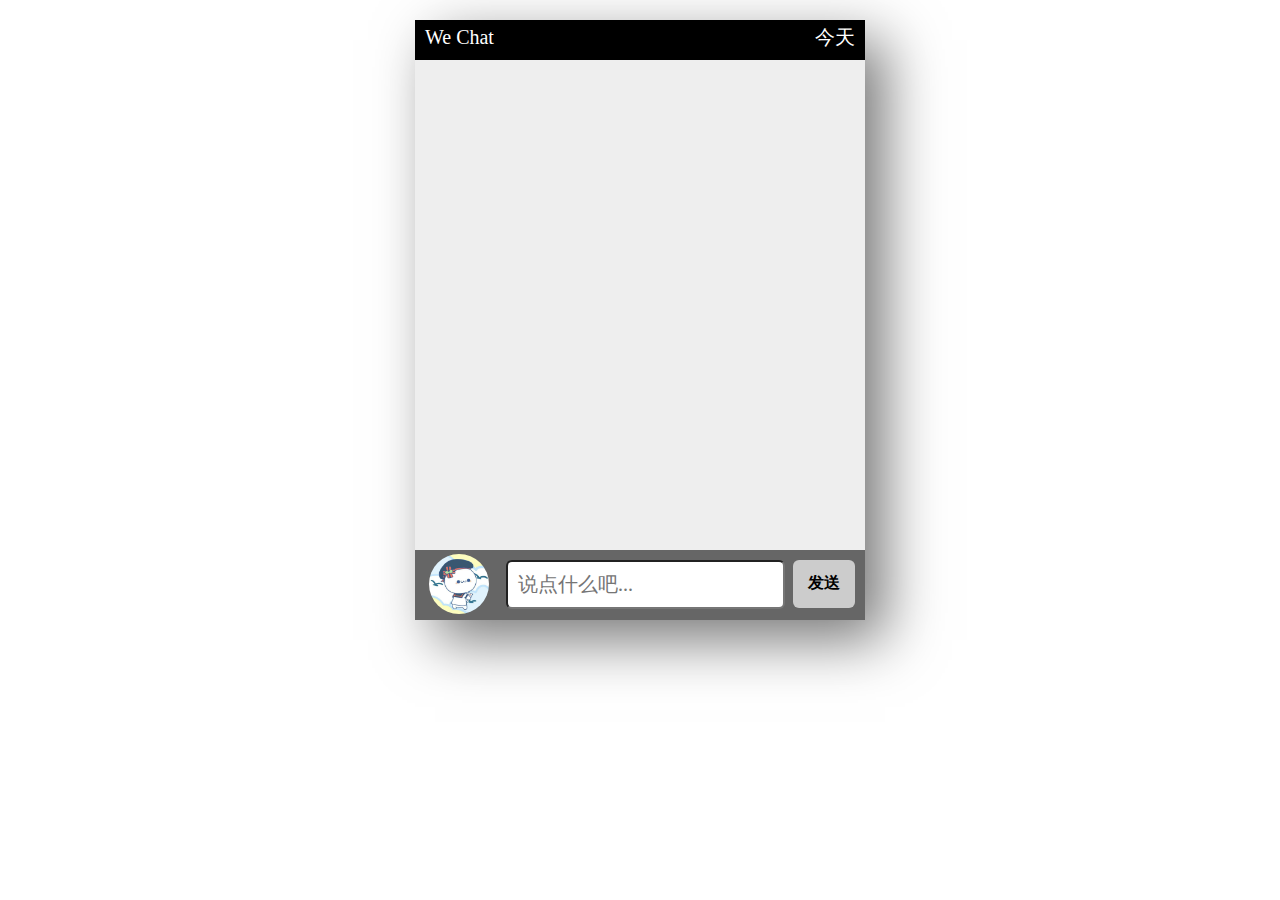
<file: WeChat.html>
<!DOCTYPE html>
<html>

<head>
    <meta charset="UTF-8" />
    <meta name="viewport" content="width=device-width, initial-scale=1.0">
    <meta http-equiv="Content-Security-Policy" content="upgrade-insecure-requests">
    <!-- <meta http-equiv="Content-Security-Policy" content="upgrade-insecure-requests" /> -->
    <title>HTML5模拟微信聊天界面</title>
    <style>
        /**重置标签默认样式*/
      * {
        margin: 0;
        padding: 0;
        list-style: none;
        font-family: "微软雅黑";
      }
      body {
        overflow: hidden;
      }
      [v-cloak]{
        display: none;
      }
      #container {
        width: 450px;
        height: 600px;
        background: #eee;
        margin: 20px auto 0;
        position: relative;
        box-shadow: 20px 20px 55px #777;
       
      }
      .header {
        background: #000;
        height: 40px;
        color: #fff;
        line-height: 34px;
        font-size: 20px;
        padding: 0 10px;
      }
      .footer {
        width: 430px;
        height: 50px;
        background: #666;
        position: absolute;
        bottom: 0;
        padding: 10px;
      }
      .footer input {
        width: 275px;
        height: 45px;
        outline: none;
        font-size: 20px;
        text-indent: 10px;
        position: absolute;
        border-radius: 6px;
        right: 80px;
      }
      .footer span {
        display: inline-block;
        width: 62px;
        height: 48px;
        background: #ccc;
        font-weight: 900;
        line-height: 45px;
        cursor: pointer;
        text-align: center;
        position: absolute;
        right: 10px;
        border-radius: 6px;
      }
      .footer span:hover {
        color: #fff;
        background: #999;
      }
      #user_face_icon {
        display: inline-block;
        /* background: red; */
        width: 60px;
        height: 60px;
        border-radius: 30px;
        position: absolute;
        bottom: 6px;
        left: 14px;
        cursor: pointer;
        overflow: hidden;
      }
      img {
        width: 60px;
        height: 60px;
      }
      .content {
        font-size: 20px;
        width: 435px;
        height: 662px;
        overflow: auto;
        padding: 5px;
      }
      .content li {
        margin-top: 10px;
        padding-left: 10px;
        width: 412px;
        display: block;
        clear: both;
        overflow: hidden;
      }
      .content li img {
        float: left;
      }
      .content li span {
        background: #7cfc00;
        padding: 10px;
        border-radius: 10px;
        float: left;
        margin: 6px 10px 0 10px;
        max-width: 310px;
        border: 1px solid #ccc;
        box-shadow: 0 0 3px #ccc;
      }
      .content li img.imgleft {
        float: left;
      }
      .content li img.imgright {
        float: right;
      }
      .content li span.spanleft {
        float: left;
        background: #fff;
      }
      .content li span.spanright {
        float: right;
        background: #7cfc00;
      }
    </style>
</head>

<body>
    <div id="container" v-cloak>
        <div class="header">
            <span style="float: left;">We Chat</span>
            <span style="float: right;">今天</span>
        </div>
        <ul class="content">
            <!-- 如果boy -->
            <li v-for="(item, index) in messageList">
                <img :src="item.isBoy?'lib/boy.jpg':'lib/girl.jpg'" :class="item.isBoy?'imgright':'imgleft'" /><span
                    :class="item.isBoy?'spanright':'spanleft'">{{
                    item.message
                    }}</span>
            </li>
            <!-- 如果女 -->
            <!--
          <li>
            <img src="./img/girl.png" class="imgleft" /><span class="spanleft"
              >好你个鬼</span
            >
          </li>
        -->
        </ul>
        <div class="footer">
            <div id="user_face_icon"><img src="lib/boy.jpg" alt="" /></div>
            <input v-model.trim="message" id="text" type="text" @keyup.enter="send" placeholder="说点什么吧..." />
            <span @click="send" id="btn">发送</span>
        </div>
    </div>
</body>

</html>
<script src="lib/vue.js"></script>
<script src="lib/jquery-1.12.4.min.js"></script>
<script>
    // 需求1 点击发送 添加一个 自己的聊天内容去页面上
    let app = new Vue({
        el: "#container",
        data: {
            // 聊天数组
            messageList: [],
            // 输入的聊天内容
            message: ""
        },
        methods: {
            send() {
                if (this.message == "") {
                    alert("写点东西嘛 (* ￣3)(ε￣ *)");
                    return;
                }
                // 获取输入的内容
                // 添加到数组中
                this.messageList.push({
                    message: this.message,
                    // 标记当前这条数据处理是男的 还是女的 发送的
                    isBoy: true
                });

                // 调用接口
                $.ajax({
                    url: "http://www.tuling123.com/openapi/api/v2",
                    type: "post",
                    data: {
key: "162cf9e52b0341fe9fc8e46025287438",
                        info: this.message
                    },
                    success: backData => {
                        // console.log(backData);
                        this.messageList.push({
                            isBoy: false,
                            message: backData.text
                        });
                        setTimeout(() => {
                            // 虽然Vue不建议操纵dom元素但是Vue原生搞不定的时候还是可以操纵dom的
                            $('.content').scrollTop(9999999999);
                        }, 10);
                    }
                });
                // 清空
                this.message = "";
            }
        }
    });
</script>
</file>
<file: css/style.css>
html, body{
    font-family: 'Open Sans', sans-serif;
    font-size: 100%;
  	background: #FFf;
}
body a{
	transition:0.5s all;
	-webkit-transition:0.5s all;
	-moz-transition:0.5s all;
	-o-transition:0.5s all;
	-ms-transition:0.5s all;
}
body h1,h2,h3,h4,h5,h6{
	    font-family: 'Asap', sans-serif;
}
/*-- header --*/
#home {
    background: url(../images/header-bg.jpg) no-repeat center top;
    background-size: cover;
    -webkit-background-size: cover;
    -moz-background-size: cover;
    -o-background-size: cover;
    -ms-background-size: cover;
    min-height:650px;
	position: relative;
}
.top-header {
	padding: 2em 0;
}
.logo h1 {
    margin: 0;
    text-transform: uppercase;
    font-weight: bold;
     color:#fff;
}
.logo h1 a{
	text-decoration:none;
	 color:#fff;
}
.logo span {
    border: 7px solid #00a78e;
    padding: 0px 14px;
    font-size: 1.2em;
    color: #fff;
}
.logo{
	float:left;
}
.navigation-right{
	float:right;
}
.navigation-right ul li{
	display:inline-block;
}
.navigation-right ul li a{
	color:#fff;
    font-size:1em;
    text-decoration: none;
    padding: 10px 0;
	text-transform:uppercase;
    font-family: 'Open Sans', sans-serif;
}
.navigation-right ul li.active a{
	    color: #00a78e;
}
.tlinks{text-indent:-9999px;height:0;line-height:0;font-size:0;overflow:hidden;}
span.menu{
	display:none;
}
/*-- nav-hover --*/
.link-effect-3 a {
	padding: 10px 0;
	margin: 0 12px;
	color: #797878;
	text-shadow: none;
	position: relative;  
    font-family: 'Open Sans', sans-serif;
}
.link-effect-3 a::before {
	position: absolute;
	top: 0;
	left: 0;
	overflow: hidden;
	padding: 10px 0;
	max-width: 0;
	border-bottom: 3px solid #00a78e;
    color: #00a78e;
	content: attr(data-hover);
	-webkit-transition: max-width 0.5s;
	-moz-transition: max-width 0.5s;
	transition: max-width 0.5s;
}
.link-effect-3 a:hover::before {
	max-width: 100%;
}
/*--banner-info--*/
.banner-info {
    background:rgba(23, 20, 20, 0.58);
    margin-top: 4em;
}
.header-left {
    padding: 3em;
}
.header-right {
    padding: 3em;
}
ul.address-text {
    padding: 0;
}
ul.address {
    padding: 0;
}
.header-left img {
    width: 100%;
     margin-top: 19px;
}
.header-right {
    padding-left: 3em;
}
.header-right h1 {
    font-size: 2.5em;
    color: #fff;
    margin: 0.5em 0 0;
    font-weight: bold;
}
.header-right h1 {
    font-size: 1.2em;
    color: #FFF;
    background: #00a78e;
    display: inline-block;
    padding: .5em 1.5em;
    position: relative;
	    box-shadow: 0 8px 17px 0 rgba(0,0,0,0.2),0 6px 20px 0 rgba(0,0,0,0.19);
}
.header-right h1:before {
       width: 0;
    height: 0;
    position: absolute;
    content: '';
    bottom: -9px;
    left: 12px;
    border-style: solid;
    border-width: 14px 11px 0 12px;
    border-color: #00a78e transparent transparent transparent;
}
.service-head h4 {
    font-size: 1.2em;
    color: #FFF;
    background: #00a78e;
    display: inline-block;
    padding: .5em 1.5em;
    position: relative;
	    box-shadow: 0 8px 17px 0 rgba(0,0,0,0.2),0 6px 20px 0 rgba(0,0,0,0.19);
}
.service-head h4:before {
    width: 0;
    height: 0;
    position: absolute;
    content: '';
    bottom: -9px;
    left: 12px;
    border-style: solid;
    border-width: 14px 11px 0 12px;
    border-color: #00a78e transparent transparent transparent;
	
}
.header-right h6 {
       font-size: 1em;
    color: #C7C7C7;
    margin-top: 0.8em;
    letter-spacing: 3px;
    text-transform: uppercase;
}
ul.address {
    margin-top: 2em;
    border-top: 1px solid #AFAFAF;
    padding-top: 0.5em;
}
ul.address li {
    display: block;
}
ul.address li ul.address-text li {
    display: inline-block;
    font-size: 1em;
    color: #fff;
    margin-top: 1em;
	font-weight: 400;
}
ul.address li ul.address-text li:nth-child(1){
	width: 20%;
}
ul.address li ul.address-text li a {
    color: #fff;
	text-decoration:none;
}
ul.address li ul.address-text li a:hover{
        color: #00a78e;
}
ul.address-text b {
    color:#fff;
}
/*--social-icons--*/
ul.social-icons{
	    display: block;
    padding: 0;
    background:#00a78e;
    padding:1.3em 0;
    text-align: center;
	margin:0;
}
.social-icons li {
    display: inline-block;
    margin-right: 1%;
}
.social-icons li a{  
    background: url(../images/social-icons2.png) no-repeat 3px 3px;
    display: block;
    height: 32px;
    width: 32px;
	margin-right: 1em;
	-webkit-transition: .5s all;
    transition: .5s all;
    -moz-transition: .5s all;
}
.social-icons li a:before {
	content: '';
    display: block;
    height: 32px;
    width: 32px;
       border: 2px solid #fff;
	-webkit-transform: rotate(45deg);
	transform: rotate(45deg);
	-moz-transform: rotate(45deg);
	-o-transform: rotate(45deg);
	-ms-transform: rotate(45deg); 
    box-shadow: 0 8px 17px 0 rgba(0,0,0,0.2),0 6px 20px 0 rgba(0,0,0,0.19);	
}
.social-icons li a.fb{
	background-position: 3px -30px;
}
.social-icons li a.in{
      background-position: 3px -62px;
}
.social-icons li a.dott {
background-position: 3px -94px;
}
.social-icons li a:hover::before {
    border-color: #00a78e;
	    box-shadow: 0 8px 17px 0 rgba(0,0,0,0.2),0 6px 20px 0 rgba(0,0,0,0.19);
}
/*-- wellcome-note --*/
.welcome-note{
	margin:3em 0;
}
.note{
	
}
.note h1{
	color:#FFF;
	font-size:2.5em;
	font-weight:400;
}
.note h1 span{
	font-weight:700;
}
/*-- /blogs --*/
.news-text {
    float: right;
    padding: 3.38em 2em;
    background: #f4f4f4;
}
.news-img {
    float: left;
    position: relative;
    padding: 0;
}
.news-text.two {
    float:left;
}
.news-img img,.news-img.two  img{
    width: 100%;
}
.news-img.two {
    float:right;
}
.news-text h3   {
    font-size: 1.4em;
    color: #333333;
    text-transform: uppercase;
        margin-bottom: 1em;
		font-weight:bold;
}
.news-text p {
    font-size: 0.9em;
    line-height: 1.9em;
    margin: 1em 0 2em 0;
    color: #777;
}
.news-text h3  a,ul.news li:hover  i{
	 color:#00a78e;
	 text-decoration:none;
}
ul.news li {
    display: inline-block;
       margin-right: 1em;
}
ul.news li i {
    margin-right: 4px;
}
ul.news li a{
    font-size: 0.9em;
    color: #777;
}
ul.news li i{
	color:#333;
}
a.read {
    padding: 0.5em 1.5em;
    font-size: 1em;
    color: #00a78e;
    border: 2px solid #00a78e;
    text-decoration: none;
    border-radius: 1.5em;
    -webkit-border-radius: 1.5em;
    -moz-border-radius: 1.5em;
    -o-border-radius: 1.5em;
    -ms-border-radius: 1.5em;
}
a.read:hover {
	background:#00a78e;
	color:#fff;
}
ul.news {
    padding: 0;
}
.news-grid {
    margin: 2em 0;
}
.news-grid:hover{
		transition:0.5s all;
	-webkit-transition:0.5s all;
	-moz-transition:0.5s all;
	-o-transition:0.5s all;
	-ms-transition:0.5s all;
   box-shadow: 0 8px 17px 0 rgba(0,0,0,0.2),0 6px 20px 0 rgba(0,0,0,0.19);
   -webkit-box-shadow: 0 8px 17px 0 rgba(0,0,0,0.2),0 6px 20px 0 rgba(0,0,0,0.19);
   -moz-box-shadow: 0 8px 17px 0 rgba(0,0,0,0.2),0 6px 20px 0 rgba(0,0,0,0.19);
   -o-box-shadow: 0 8px 17px 0 rgba(0,0,0,0.2),0 6px 20px 0 rgba(0,0,0,0.19);
}
.blog {
    padding:5em 0;
}
.about-inner p {
    color: #777;
    line-height: 1.8em;
    font-size:0.9em;
}
h4.tittle  {
    color: #00a78e;
    text-decoration: none;
    font-size: 1.4em;
    margin: 1em 0 0.5em 0;
    text-transform: uppercase;
    font-weight: bold;
}
.modal-dialog.about {
    width: 757px;
    margin:3.5em auto 0;
}
.modal-content.about {
    background-color: #fff;
    border-radius: 0px!important;
}
.modal-body {
    position: relative;
    padding: 20px;
    text-align: center;
}
/*-- about-us --*/
span.border {
    width: 18%;
    background: #8C8989;
    height: 1px;
    display: block;
    margin-top: 26px;
    position: relative;
    margin: 23px auto 0px;
}
 span.border:after {
       content: ' ';
    position: absolute;
    background: #00a78e;
    height: 7px;
    display: block;
    width: 73px;
    top: -4px;
    left: 103px;
}
span.border.one:after {
    content: ' ';
    position: absolute;
    background: #00a78e;
    height: 7px;
    display: block;
    width: 73px;
    top: -4px;
    left: 64px;
}
.about-left-grid h3{
	font-size:2.5em;
	color:#FFF;
}
.about-left-grid{
	width:70%;
	float:right;
    margin-right: 10em;
	min-height:433px;
}
.about-left-grid h2{
	color:#191919;
	font-size:2em;
}
.about-left-grid h2 span{
	font-weight:700;
}
.about-left-grid p{
    color: #666666;
    font-size:1em;
    line-height: 2em;
    margin-top: 1.5em;
} 
.about-left-grid ul{
	margin:3em 0 0 0;
	padding:0;
}
.about-left-grid ul li{
	display:inline-block;
}
.about-left-grid ul li:nth-child(1){
	margin-right: 0.2em;
}
.about-left {
      padding: 4.5em 0 4.7em 0;
    float: right;
    background: #f4f4f4;
}
.about-left-grid ul li a {
       padding: 0.6em 2em;
    font-size: 1.2em;
    color: #00a78e;
    border: 2px solid #00a78e;
    text-decoration: none;
    border-radius: 1.5em;
    -webkit-border-radius: 1.5em;
    -moz-border-radius: 1.5em;
    -o-border-radius: 1.5em;
    -ms-border-radius: 1.5em;
}
.about-left-grid ul li a:hover{
	background:#00a78e;
	color:#FFF;
	border-radius:1.5em;
	-webkit-border-radius:1.5em;
	-moz-border-radius:1.5em;
	-o-border-radius:1.5em;
	-ms-border-radius:1.5em;
}
.about-right{
	 background-color: #f4f4f4;
	/* opacity: 0.6; */
	z-index: 1;
}
.about-rightimg{
	float: left;
	padding:0px;
	width: 100%;
	height:580px;
	background:url(../images/about-pic.jpg) no-repeat 5px -32px;
	min-height:580px;
	/* width:100%;*/
	height:580px;
	background-size:cover;
   -o-background-size: cover;
   -webkit-background-size: cover;
   -moz-background-size: cover;
   -ms-background-size: cover;
   z-index: 666;
}
/*-- services --*/
.service-head h3{
	color: #1b242f;
    font-size: 2em;
    font-weight:300;
     font-family: 'Open Sans', sans-serif;
    margin: 0;
    padding: 0 0 0.2em 0;
}
.service-head h3 span{
	font-weight:700;
 font-family: 'Asap', sans-serif;
}
.wthree_about_left,.wthree_about_right{
	padding:0;
}
.wthree_about_right{
	background:#f5f5f5;
	padding:3.27em 8em;
}
.wthree_about_right h3{
	text-align:left;
}
.wthree_about_right h3 span:before,.wthree_about_right h3 span:after{
	content: '';
    position: absolute;
    bottom: 0%;
}
.wthree_about_right h3 span:before{
	left:0%;
    width:30%;
	height: 1px;
	background: #212121;
}
.wthree_about_right h3 span:after{
	right:85.5%;
    width: 2%;
    background: #EE692D;
    height: 4px;
}
.wthree_about_right p{
	margin:2em 0 3em;
	color:#999;
	line-height:1.8em;
}
.wthree_about_right p i{
	display:block;
	margin:1em 0 0;
}
.wthree_about_right_grid_left{
	padding: 0;
}
.wthree_about_right_grid_left i{
	font-size: 1.7em;
	color:#00a78e;
	top:.8em;
}
.wthree_about_right_grid:hover .wthree_about_right_grid_left i{
	color:#fff;
}
.wthree_about_right_grid_right h4{
	text-transform: uppercase;
    font-size: 1.2em;
    color: #00a78e;
    font-weight: bold;
}
.wthree_about_right_grid_right p{
	    margin: 1em 0 0;
    color: #586371;
    line-height: 1.9em;
    font-size: 0.9em;
}
.wthree_about_right_grid_right {
    padding-right: 0;
}
.wthree_about_right_grid:nth-child(2) {
    margin-bottom: 2em;
}
/* Rectangle In */
.hvr-rectangle-in {
  display: inline-block;
  vertical-align: middle;
  -webkit-transform: translateZ(0);
  transform: translateZ(0);
  box-shadow: 0 0 1px rgba(0, 0, 0, 0);
  -webkit-backface-visibility: hidden;
  backface-visibility: hidden;
  -moz-osx-font-smoothing: grayscale;
  position: relative;
  background:#00a78e;
  -webkit-transition-property: color;
  transition-property: color;
  -webkit-transition-duration: 0.3s;
  transition-duration: 0.3s;
  width: 70px;
    height: 70px;
    text-align: center;
	    border-radius: 50%;
}
.hvr-rectangle-in:before {
  content: "";
  position: absolute;
  z-index: -1;
  top: 0;
  left: 0;
  right: 0;
  bottom: 0;
  background:#F5F5F5;
  -webkit-transform: scale(1);
  transform: scale(1);
  -webkit-transition-property: transform;
  transition-property: transform;
  -webkit-transition-duration: 0.3s;
  transition-duration: 0.3s;
  -webkit-transition-timing-function: ease-out;
  transition-timing-function: ease-out;
      border-radius: 50%;
}
.hvr-rectangle-in:hover, .hvr-rectangle-in:focus, .hvr-rectangle-in:active {
  color: white;
}
.hvr-rectangle-in:hover:before, .hvr-rectangle-in:focus:before, .hvr-rectangle-in:active:before,.wthree_about_right_grid:hover .hvr-rectangle-in:before,.agileits_services_grid:hover .hvr-rectangle-in:before{
  -webkit-transform: scale(0);
  transform: scale(0);
}
.wthree_about_right_grids {
     margin-top: 4em;
}
#services {
    padding: 5em 0;
    background: #1b242f;
}
.service-head.one h3{
	color:#fff;
}
/*-- clients --*/

#work {
    padding: 5em 0;
}
.timeline {
  list-style: none;
      padding: 10px 0 10px;
  position: relative;
}
.timeline:before {
      top: 0;
    bottom: 0;
    position: absolute;
    content: " ";
    width: 1px;
    background-color: #ccc;
       left: -9px;
    margin-right: -1.5px;
}

.timeline > li {
  margin-bottom:10px;
  position: relative;
}

.timeline > li:before,
.timeline > li:after {
  content: " ";
  display: table;
}

.timeline > li:after {
  clear: both;
}

.timeline > li > .timeline-panel {
  width: calc( 100% - 75px );
    float: right;
    border: 1px solid #d4d4d4;
     padding: 15px 15px;
    position: relative;
  -webkit-box-shadow: 0 1px 6px rgba(0, 0, 0, 0.175);
  box-shadow: 0 1px 6px rgba(0, 0, 0, 0.175);
      background: #fff;
	  border-bottom: 5px solid #00a78e;
}
h4.timeline-title a {
    margin: 0;
    padding: 5px 0;
    color:#333;
}
h4.timeline-title a:hover {
    color: #00C6D7;
}
.timeline-body p {
    font-size: 0.9em;
    margin: 0;
    padding: 0;
    color: #777;
    line-height: 1.9em;
}
.timeline > li > .timeline-panel:before {
  position: absolute;
  top: 18px;
  left: -15px;
  display: inline-block;
  border-top: 15px solid transparent;
  border-right: 15px solid #ccc;
  border-left: 0 solid #ccc;
  border-bottom: 15px solid transparent;
  content: " ";
}

.timeline > li > .timeline-panel:after {
  position: absolute;
  top:19px;
  left: -14px;
  display: inline-block;
  border-top: 14px solid transparent;
  border-right: 14px solid #fff;
  border-left: 0 solid #fff;
  border-bottom: 14px solid transparent;
  content: " ";
}

.timeline > li > .timeline-badge {
  color: #fff;
  width: 50px;
  height: 50px;
  line-height: 50px;
  font-size: 1.4em;
  text-align: center;
  position: absolute;
  top: 16px;
  left: -33px;
  margin-right: -25px;
  background-color: #999999;
  z-index: 100;
  border-top-right-radius: 50%;
  border-top-left-radius: 50%;
  border-bottom-right-radius: 50%;
  border-bottom-left-radius: 50%;
}

.timeline-badge.primary {
  background-color: #eb5424 !important;
}

.timeline-badge.success {
  background-color: #237f52 !important;
}

.timeline-badge.warning {
  background-color: #f0ad4e !important;
}

.timeline-badge.danger {
  background-color: #bb1e10 !important;
}
.timeline-badge.pass {
  background-color: #fdbd10 !important;
}
.timeline-badge.info {
  background-color: #44c7f4 !important;
}
h4.timeline-title {
       color: #1b242f;
    font-size: 1.2em;
        font-weight: 600;
}
ul.year {
    text-align: right;
	    margin-left: 13em;
}
ul.year li {
     list-style: none;
    margin-top:30px;
    font-size: 1em;
    color: #fff;
    text-align: center;
    background: #1b242f;
    padding: 11px 0;
    width:60%;
    display: block;
}
ul.year li:nth-child(2){
	    margin-top: 119px;
}
ul.year li:nth-child(3){
	    margin-top: 129px;
}
ul.year li:nth-child(4){
	    margin-top: 116px;
}
ul.year li:nth-child(5){
	    margin-top: 112px;
}
.timeline-badge.success i {
    font-size: 0.9em;
}
.time-main {
    margin-top: 3em;
}
/*--//work--*/
/*-- portfolio --*/
.portfolio-head h2{
	color: #202020;
	font-size: 1.8em;
	font-family: 'Asap', sans-serif;
	margin:0;
	padding:0;
}
.portfolio-head h2 span{
	font-weight:700;
	color:#2ec06c;
}
.portfolio-head p:nth-child(2){
	font-size:1.1em;
	line-height:1.8em;
	color:#666666;
	width:80%;
	margin:1em auto 0 auto;
}
.portfolio-grid{
	margin-bottom:1.8em;
}
.portfolio-grid-pic{
	position:relative;
}
.portfolio-grid-pic img{
	width:100%;
}
.portfolio-grid-pic-caption{
	position:absolute;
	background:rgba(70, 194, 122, 0.82);
	top:0px;
	bottom:0;
	text-align:center;
	width:100%;
	display:none;
}
.portfolio-grid-pic-caption a{
	color:#FFF;
	text-align:center;
	border:1px solid #FFF;
	font-size:1em;
	padding:0.7em 1.8em;
	display:inline-block;
	text-decoration:none;
	border-radius: 0.3em;
	-webkit-border-radius: 0.3em;
	-moz-border-radius: 0.3em;
	-o-border-radius: 0.3em;
	-ms-border-radius: 0.3em;
	margin-top:8em;
	font-family: 'Asap', sans-serif;
}
.portfolio-grid-pic-caption a:hover{
	border-color:#202020;
	color:#202020;
}
.portfolio-grid:hover div.portfolio-grid-pic-caption{
	display:block;
}
.portfolio-grid-info h5{
	color: #202020;
	font-size: 1.4em;
	font-family: 'Asap', sans-serif;
	padding: 0.875em 0;
	margin: 0;
}
.portfolio-grid-info{
	background:#eeeeee;
	border-bottom-left-radius: 0.8em;
	border-bottom-right-radius: 0.8em;
}
.portfolio-grids{
	margin-top:3em;
}
.portfolio{
	padding:3.5em 0;
}
/*-- feedback --*/
.feedback{
	background: url(../images/feedback-bg.jpg) no-repeat 0px 0px;
	background-size: cover;
	min-height: 300px;
	padding: 6em 0 0 0;
}
.feedback-grid p{
	color: #FFf;
	font-size: 1.2em;
	line-height: 1.5em;
	width: 90%;
	margin: 0 auto;
}
.feedback-grid h4{
	color:#2ec06c;
	font-weight:700;
	font-family: 'Asap', sans-serif;
	font-size:1.3em;
	margin:1em 0 0 0;
}
.feedback-grid h4 span{
	color:#FFF;
	font-weight:400;
	font-size:0.7em;
	font-style:italic;
}
/*-- /portfolio --*/
.sap_tabs{
	clear:both;
	padding: 0em 0 0em;
}
.resp-tabs-list {
	text-align:center;
    list-style: none;
    margin: 3em 0 4em 0;
    padding: 0;
}
.resp-tab-item{
       margin: 0 3px;
    padding: 10px 20px;
    text-decoration: none;
    color: #343A4E;
    cursor: pointer;
    font-size: 18px;
    text-transform: uppercase;
    border: 2px solid #00a78e;
    display: inline-block;
    text-align: center;
    list-style: none;
    outline: none;
    -webkit-transition: all 0.3s ease-out;
    -moz-transition: all 0.3s ease-out;
    -ms-transition: all 0.3s ease-out;
    -o-transition: all 0.3s ease-out;
    transition: all 0.3s ease-out;
    text-transform: Capitalize;
    font-weight: 600;
}
.resp-tab-active,.resp-tab-item:hover{
	color: #fff;
       border: 2px solid #00a78e;
    background:#00a78e;
}
.resp-tabs-container {
	padding: 0px;
	clear: left;	
}
h2.resp-accordion {
	cursor: pointer;
	padding: 5px;
	display: none;
}
.resp-tab-content {
	display: none;
}
.resp-content-active, .resp-accordion-active {
   display: block;
}

.modal-header {
    border: none;
}
button.close{
	outline:none;
}
.modal-dialog {
    width: 600px;
    margin: 13em auto 0;
}
.port-modal{
	background:none;
	box-shadow:none;
	border:none;
	outline:none;
}
div#portfolioModal1,div#portfolioModal2,div#portfolioModal3,div#portfolioModal4,div#portfolioModal5,div#portfolioModal6,div#portfolioModal7,div#portfolioModal8,div#portfolioModal9,div#portfolioModal10 {
   
   background: rgba(0, 0, 0, 0.55);
}
.team-gd img {
    width: 100%;
	border-bottom: 9px solid rgba(0, 0, 0, 0.81);
}
/*-- portfolio --*/

#portfolio .portfolio-item {
    right: 0;
    margin: 0 0 15px;
}
#portfolio .portfolio-item .portfolio-link {
    display: block;
    position: relative;
    margin: 0 auto;
    max-width: 400px;
}
#portfolio .portfolio-item .portfolio-link .caption {
    position: absolute;
    width: 100%;
    height: 100%;
    opacity: 0;
    background: rgba(24,188,156,.9);
    -webkit-transition: all ease .5s;
    -moz-transition: all ease .5s;
    transition: all ease .5s;
}
#portfolio .portfolio-item .portfolio-link .caption:hover {
    opacity: 1;
}
#portfolio .portfolio-item .portfolio-link .caption .caption-content {
    position: absolute;
    top: 50%;
    width: 100%;
    height: 20px;
    margin-top: -12px;
    text-align: center;
    font-size: 20px;
    color: #fff;
}
#portfolio .portfolio-item .portfolio-link .caption .caption-content i {
    margin-top: -12px;
	font-size: 35px;
}
#portfolio * {
    z-index: 2;
}
@media(min-width:767px) {
    #portfolio .portfolio-item {
    margin: 0 0 30px;
    }
}

.portfolio-modal .modal-content h3 {
    margin: 0 0 44px 0px;
    font-size: 2em;
    color: #fff;
}
.portfolio-modal .modal-content img {
    margin: 0 auto;
}
.portfolio-modal .modal-content p {
	font-size: 14px;
    padding: 2em 0;
    line-height: 1.8em;
    color: #fff;
}
.portfolio-modal .close-modal {
    position: absolute;
    top: 25px;
    right: 25px;
   width: 45px;
    height: 45px;
    background-color: transparent;
    cursor: pointer;
    z-index: 1;
}
.portfolio-modal .close-modal:hover {
    opacity: .7;
}
.col-lg-offset-2 {
    margin-left: 0;
	margin:30px auto 0;
	float:none;
}
.portfolio-modal .close-modal .lr {
    z-index: 1051;
    width: 1px;
    height:45px;
    margin-left: 35px;
    background-color: #fff;
    -webkit-transform: rotate(45deg);
    -ms-transform: rotate(45deg);
    transform: rotate(45deg);
}
.portfolio-modal .close-modal .lr .rl {
    z-index: 1052;
    width: 1px;
    height:45px;
    background-color: #fff;
    -webkit-transform: rotate(90deg);
    -ms-transform: rotate(90deg);
    transform: rotate(90deg);
}
.team-gd {
    padding: 0;
	position:relative;
}
.bottom-top {
    margin: 0 auto;
    text-align: center;
}

#port {
    padding:5em 0 0 0;
	    background: #f4f4f4;
}
/*-- //portfolio --*/
/*-- contact --*/
.mail_us{
	    margin-bottom: 50px;
    margin-top: 50px;
}
.contact-grid1-left {
    width: 100%;
}
.contact-grid1-left1 {
    padding: 2em;
    border-bottom: 1px ridge rgb(214, 212, 212);
    background:#fff;
    text-align: center;
}
.contact-grid1-left1 span {
    font-size: 1.5em;
      color: #00a78e;
}
.contact-grid1-left1 ul{
	padding:0;
}
.contact-grid1-left1 ul li {
    list-style-type: none;
    margin-bottom: 1em;
    font-size: 14px;
    color: #999;
}
.contact-grid1-left1 a:hover {
    color: #999;
}
.contact-grid1-left1 a {
      font-size: 14px;
    color: #00a78e;
    text-decoration: none;
}
ul.social-icons.two {
    display: block;
    padding: 0;
    margin: 2em 0;
    background: none;
}
.navbar-default .navbar-nav > li > a.active {
    color: #F2593A !important;
}
.mail_left img{
	width:100%;
}
.mail_right input[type="text"], .mail_right input[type="email"], .mail_right textarea {
       background: none;
    width: 100%;
    color: #777;
    padding: 19px 10px;
    margin-bottom: 24px;
    outline: none;
    border: 2px solid #00a78e;
}
.mail_right textarea {
	height:200px; 
	resize:none;	
}
.mail_right input[type="submit"] {
        border: none;
    outline: none;
    color: #fff;
    background: #212322;
    font-size: 16px;
    padding: 13px 40px;
}
.mail_right input[type="submit"]:hover{
 background: #00a78e;
	    transition: 0.5s all ease;
    -webkit-transition: 0.5s all ease;
    -moz-transition: 0.5s all ease;
    -o-transition: 0.5s all ease;
    -ms-transition: 0.5s all ease;
	color:#fff;
}
.contact iframe{
	width:100%;
	height:400px;
	outline:none;
}
.mail_right {
    background: #FDFFFE;
    padding: 2em;
}
span.border.two {
    width: 18%;
    background: #fff;
    height: 1px;
    display: block;
    margin-top: 26px;
    position: relative;
    margin: 23px auto 0px;
}
span.border.two:after {
    content: ' ';
    position: absolute;
    background: #00a78e;
    height: 7px;
    display: block;
    width: 73px;
    top: -4px;
    left:65px;
}
/*-- footer --*/
.footer {
    background: url(../images/contact.jpeg) no-repeat center top;
    background-size: cover;
    -webkit-background-size: cover;
    -moz-background-size: cover;
    -o-background-size: cover;
    -ms-background-size: cover;
    min-height: 650px;
    padding:5em 0 0em 0;
}
.footer_top ul li{
	font-size:22px;
	line-height:2em;
	list-style-type:none;
	text-transform:uppercase;
	display:inline-block;
	margin:0 20px;	
}
.footer_top ul {
    margin: 45px 0 45px;
	border-bottom:1px solid #fff;
    padding-bottom: 30px;
}
.footer_top ul li a{
	color:#B3B3B3;
	text-decoration:none;
	
}
/*-- //footer --*/
.copy_right p {
      color: #fff;
    font-size: 0.9em;
    line-height: 1.9em;
    margin: 1em 0;
}
.copy_right p a{
    color: #00a78e;
	text-decoration:none;
}
/*-- //contact --*/
#toTop {
	display: none;
	text-decoration: none;
	position: fixed;
	bottom: 14px;
	right: 3%;
	overflow: hidden;
	width: 32px;
	height: 32px;
	border: none;
	text-indent: 100%;
	background: url("../images/movetop.png") no-repeat 0px 0px;
}
#toTopHover {
	width: 32px;
	height: 32px;
	display: block;
	overflow: hidden;
	float: right;
	opacity: 0;
	-moz-opacity: 0;
	filter: alpha(opacity=0);
}
/*-- responsive-design --*/
@media(max-width:1366px){
	.about-left-grid {
		width: 70%;
		float: right;
		margin-right: 5em;
		min-height: 433px;
	}
	#work,.blog{
		padding:4em 0;
	}
	.footer {
		min-height: 650px;
		padding: 4em 0 0em 0;
	}
	#port {
      padding:4em 0 0 0;
	}
	.thumb .team_pos {
		bottom: -83px;
		left: 0;
		margin-top: -17px;
		padding: 6px 0;
	}
	
}
@media(max-width:1280px){
	
	.thumb .team_pos {
		bottom: -83px;
		left: 0;
		margin-top: -28px;
		padding: 6px 0;
	}
	.service-head h3 {
       font-size: 1.8em;
	}
	.about-left {
        padding: 5.5em 0 3.5em 0;
	}
	.about-left-grid p {
		font-size:0.9em;
		line-height: 2em;
		margin-top: 0.5em;
	}
}
@media(max-width:1024px){
	.about-left {
        padding:4em 0 3.5em 0;
	}
	.about-left-grid {
		width: 70%;
		float: right;
		margin-right:5em;
		min-height: 459px;
	}
	.news-text {
		float: right;
		padding: 0.7em 2em 2em 2em;
	}
	#work,.blog,#services {
		padding: 3em 0;
	}
	#port {
		padding: 3em 0 0 0;
	}
	.footer {
		min-height: 587px;
		padding: 3em 0 0em 0;
	}
	ul.year li:nth-child(2) {
		margin-top: 157px;
	}
	ul.year li:nth-child(3) {
		margin-top: 145px;
	}
	ul.year li:nth-child(4) {
		margin-top: 149px;
	}
	ul.year li:nth-child(5) {
		margin-top: 147px;
	}
	.thumb .team_pos {
		bottom: -83px;
		left: 0;
		margin-top: -50px;
		padding: 6px 0;
	}
}
@media(max-width:991px){
	.navigation-right ul li a {
       font-size: 0.9em;
	}
	.link-effect-3 a {
		padding: 10px 0;
		margin: 6px 4px;
	}
	.header-left {
		padding: 2em 2em 0em 0;
		float: right;
		width: 49%;
	}
	.header-right {
		padding-left: 3em;
		float: left;
		width: 50%;
		padding: 2em;
	}
	.banner-info {
		background: rgba(47, 44, 44, 0.58);
		margin-top:3em;
	}
	ul.address li ul.address-text li {
		display: inline-block;
		font-size: 0.9em;
		margin-top: 1em;
	}
	ul.address li ul.address-text li:nth-child(1) {
		width: 26%;
	}
	.about-right {
    float: none;
    min-height: 517px;
	}
	.about-left {
		padding: 3em 0 3em 0;
		float: none;
		background: #f4f4f4;
	}
	.about-left-grid {
		width:80%;
		float: none;
		margin-right: 0;
		min-height: 306px;
		margin-left: 7em;
	}
	#home {
	   min-height: 563px;  
	}
	span.border {
      width: 29%;
	}
	span.border.two {
		width: 27%;
	}
	ul.year {
		text-align: center;
		margin-left: 0;
		margin: 0 auto 2em 0;
		padding:0;
	}
	ul.year li {
		margin-top:10px;
		font-size: 1em;
		padding: 11px 0;
		width: 29%;
		display: block;
		margin: 0 auto;
		    margin-bottom: 1em;
	}
	ul.year li:nth-child(2){
		margin-top: 0px!important;
	}
	ul.year li:nth-child(3){
		margin-top: 0px!important;
	}
	ul.year li:nth-child(4){
		margin-top: 0px!important;
	}
	ul.year li:nth-child(5){
		margin-top: 0px!important;
		    margin-bottom: 0em;
	}
	.timeline > li > .timeline-badge {
		color: #fff;
		width: 50px;
		height: 50px;
		line-height: 50px;
		font-size: 1.4em;
		position: absolute;
		top: 16px;
		left: -3px;
	}
	.timeline:before {
		top: 0;
		bottom: 0;
		position: absolute;
		content: " ";
		width: 1px;
		background-color: #ccc;
		left: 20px;
		margin-right: -1.5px;
	}
	.team-gd {
		padding: 0;
		width: 33%;
		float: left;
	}
	.thumb:hover ul li {
		margin: 113px 0px 0;
	}
	.news-img,.news-img.two {
		float: none;
		position: relative;
		padding: 0;
	}
	.mail_right {
		padding: 2em;
		margin-top: 1em;
	}
	.about-left-grid ul li a {
		padding: 0.6em 2em;
		font-size: 1em;
	}
}
@media(max-width:800px){
	.thumb:hover ul li {
		margin: 113px 0px 0;
	}
	.about-left-grid {
		width: 80%;
		float: none;
		margin-right: 0;
		min-height: 367px;
		margin-left: 7em;
	}
	.resp-tab-item {
		margin: 0 3px;
		padding: 6px 17px;
		font-size: 16px;
	}
	.resp-tabs-list {
		margin: 2em 0 2em 0;
		padding: 0;
	}
	span.border:after {
		height: 7px;
		width: 73px;
		top: -4px;
		left: 74px;
	}
}
@media(max-width:768px){
	.about-right {
		float: none;
		min-height: 424px;
	}
	.about-left-grid {
		width: 80%;
		float: none;
		margin-right: 0;
		min-height: 367px;
		margin-left: 7em;
	}
}
@media(max-width:640px){
	.mail_right input[type="text"], .mail_right input[type="email"], .mail_right textarea {
		background: none;
		width: 100%;
		color: #777;
		padding: 10px 10px;
		margin-bottom: 12px;
		outline: none;
		border: 2px solid #00a78e;
		font-size: 0.9em;
	}
	.mail_right textarea {
		height: 100px;
		resize: none;
	}
	.mail_right input[type="submit"] {
		font-size: 15px;
		padding: 11px 40px;
	}
	.contact-grid1-left1 {
      padding: 1em;
	}
	.mail_left {
		padding: 0;
	}
	.mail_us {
		margin-bottom:12px;
		margin-top: 27px;
	}
	.news-text h3 {
		font-size: 1.1em;
		margin-bottom: 0.5em;
		line-height: 1.45em;
	}
	.news-grid:nth-child(3) {
		margin: 0;
	}
	.team-gd {
		padding: 0;
		width: 50%;
		float: left;
	}
	.wthree_about_right_grids {
		margin-top:2em;
	}
	span.menu {
		display: block;
		cursor: pointer;
		width: 100%;
		position: relative;
		text-align: center;
		margin: 0px;
	}
	.navigation-right ul {
		position: absolute;
		left: 2%;
		width: 96%;
		z-index: 999;
		text-align: center;
		padding: 0px;
		margin: 13px 0px 0px;
	}
	.navigation-right ul.nav1 li {
		display: inline-block;
		width: 100%;
		margin: 0px;
		padding: 10px 0em;
	}
	ul.nav1 {
		display: none;
		margin-top: 2em;
		    background: rgba(27, 26, 26, 0.98);
	}
	.navigation-right {
		margin: 0.7em 0 0;
	}
	.navigation-right ul li a {
		display: inline-block;
	}
	.navigation-right ul.nav1 li {
		padding: 0px 0;
	}
	.navigation-right ul.nav1 li:nth-child(7){
		padding-bottom:10px;
	}
	.about-left-grid {
		width: 80%;
		float: none;
		margin-right: 0;
		min-height: 390px;
		margin-left: 7em;
	}
	span.border:after {
		height: 7px;
		width: 73px;
		top: -4px;
		left: 53px;
	}
	span.border.one:after {
		content: ' ';
		position: absolute;
		background: #00a78e;
		height: 7px;
		display: block;
		width: 73px;
		top: -4px;
		left: 46px;
	}
	span.border.two:after {
		content: ' ';
		position: absolute;
		background: #00a78e;
		height: 7px;
		display: block;
		width: 73px;
		top: -4px;
		left: 43px;
	}
	.modal-dialog.about {
		width: 611px;
		margin: 2em auto 0;
	}
	.about-inner img{
		width:100%;
	}
	.banner-info {
		margin-top: 2em;
	}
	.wthree_about_right_grid:nth-child(2) {
		margin-bottom: 1em;
	}
}
@media(max-width:600px){
	.modal-dialog.about {
		width: 518px;
		margin: 2em auto 0;
	}
	.portfolio-grids {
		margin-top: 1.5em;
	}
	.about-left-grid {
		width: 80%;
		float: none;
		margin-right: 0;
		min-height: 418px;
		margin-left: 7em;
	}
}
@media(max-width:480px){
	.wthree_about_right_grids {
		margin-top:1.5em;
	}
	h4.timeline-title {
      font-size: 1em;
	}
	#work, .blog, #services {
		padding: 2em 0;
	}
	.service-head h3 {
		font-size: 1.3em;
	}
	.service-head h4 {
		font-size: 0.9em;
		padding: .5em 1.2em
	}
	span.border {
		    width: 40%;
		background: #8C8989;
		height: 1px;
		display: block;
		margin: 11px auto 0px;
	}
	span.border.two {
		width: 39%;
	}
	.time-main {
		margin-top: 1.5em;
	}
	.mail_right {
		padding: 1em;
		margin-top: 1em;
	}
	.resp-tab-item {
		margin: 0 0 5px 0px;
		padding: 6px 11px;
		font-size: 14px;
	}
	.thumb .team_pos {
		bottom: -83px;
		left: 0;
		margin-top: -79px;
		padding: 6px 0;
	}
	ul.news li {
		display: inline-block;
		margin-right: 0.5em;
	}
	.about-right {
		float: none;
		min-height: 334px;
	}
	.about-left-grid ul {
		margin: 1.5em 0 0 0;
		padding: 0;
	}
	.about-left-grid {
		width: 93%;
		float: none;
		margin-right: 0;
		min-height: 390px;
		margin-left: 2em;
	}
	.about-left-grid ul li a {
		padding: 0.6em 2em;
		font-size: 0.9em;
	}
	.modal-dialog.about {
		width: 442px;
		margin: 2em auto 0;
	}
	.header-right {
	    padding-left:0em;
		float: left;
		width: 100%;
		padding: 1em 1em 0em 1em;
	}
	.header-right h1 {
		font-size: 1em;
		padding: .4em 1em;
	}
	.header-left {
		padding: 0em 1em 1em 1em;
		float: right;
		width: 100%;
	}
	.header-left img {
		width: 100%;
		margin-top: 3px;
	}
	.logo h1 {
		margin: 0;
		font-size: 1.8em;
	}
	.logo span {
		border: 7px solid #00a78e;
		padding: 0px 10px;
		font-size: 1.2em;
	}
	.top-header {
		padding: 1.5em 0 0 0;
	}
	.navigation-right {
		margin: 0em 0 0;
	}
	ul.year li {
		margin-top: 10px;
		font-size: 1em;
		padding: 11px 0;
		width: 100%;
		display: block;
		margin: 0 auto;
		margin-bottom: 1em;
	}
	.resp-tabs-list {
		margin: 0em 0 1em 0;
		padding: 0;
	}
}
@media(max-width:414px){
	span.menu img {
		width: 91%;
		margin-top: 8px;
	}
	.thumb:hover ul li {
		margin: 99px 0px 0;
	}
	ul.social-icons.two {
		display: block;
		padding: 0;
		margin: 1em 0;
		background: none;
	}
	.wthree_about_right_grid {
		text-align: center;
		width: 100%;
	}
	.wthree_about_right_grid_left {
		padding: 0;
		float: none;
		text-align: center;
		    width: 100%;
	}
	.wthree_about_right_grid_right {
		padding-right: 0;
		float: none;
		width: 100%;
		margin-bottom: 1em;
		    padding: 0;
	}
   .about-right {
		float: none;
		min-height: 255px;
	}
	.about-left {
		padding: 1em 0 1em 0;
	}
	span.border,	span.border.one {
      width: 44%;
	}
	span.border.two {
		width: 42%;
	}
	.about-left-grid {
		width: 93%;
		float: none;
		margin-right: 0;
		min-height: 454px;
		margin-left: 2em;
	}
	.about-right {
		float: none;
		min-height: 234px;
	}
	#port {
		padding: 1.5em 0 0 0;
	}
	ul.news li {
		display: inline-block;
		margin-right: 0em;
	    margin-bottom:10px;
	}
	ul.news li:nth-child(4) {
		margin-bottom:0;
	}
	.about-left-grid h2 {
		font-size: 1.5em;
	}
	.modal-dialog.about {
		width: 354px;
		margin: 2em auto 0;
	}
}
@media(max-width:384px){
	ul.year li {
		margin-top: 10px;
		font-size: 1em;
		padding: 11px 0;
		width: 100%;
		display: block;
		margin: 0 auto;
		margin-bottom: 0.5em;
	}
	a.read {
       padding: 0.5em 1.5em;
       font-size: 0.9em;
	}
	.service-head h3 {
		font-size: 1.4em;
	}
	.mail_right input[type="text"], .mail_right input[type="email"], .mail_right textarea {
		background: none;
		padding: 7px 10px;
		margin-bottom: 6px;
	}
	.team-gd {
		padding: 0;
		width: 100%;
		float: left;
	}
	.thumb .team_pos {
		bottom: -83px;
		left: 0;
		margin-top: -35px;
		padding: 6px 0;
	}
	.logo h1 {
		font-size: 1.9em;
	}
	.thumb:hover ul li {
		margin: 123px 0px 0;
	}
	.news-text h3 {
      font-size: 1.1em;
	}
	span.border, span.border.one {
		width: 49%;
	}
	 span.border.two {
		     width: 49%;
	 }
	 .about-left-grid {
		width: 97%;
		float: none;
		margin-right: 0;
		min-height: 454px;
		margin-left: 1em;
	}
	.portfolio-grids {
		margin-top: 1.2em;
	}
	.portfolio-modal .modal-content h3 {
		margin: 0 0 14px 0px;
		font-size: 1.5em;
	}
}
@media(max-width:375px){
	.banner-info {
		margin-top: 1.2em;
	}
	.about-left-grid {
		width: 97%;
		float: none;
		margin-right: 0;
		min-height: 473px;
		margin-left: 1em;
	}
	.about-left-grid ul li a {
		padding: 0.4em 1em;
		font-size: 0.9em;
	}
	.logo h1 {
		font-size: 1.7em;
	}
	span.menu img {
		width:85%;
		margin-top: 8px;
	}
	.news-text {
		float: right;
		padding: 0.5em 1em 1.5em 1em;
	}
}
@media(max-width:320px){
	.resp-tab-item {
		margin: 0 0px 4px 0;
		padding: 6px 9px;
		font-size: 13px;
	}
	.about-left-grid {
		width: 94%;
		float: none;
		margin-right: 0;
		min-height: 544px;
		margin-left: 1em;
	}
	ul.address {
		margin-top: 1em;
	}
	.header-right {
		padding-left: 0em;
		float: left;
		width: 100%;
		padding: 0.5em 0.5em 0em 0.5em;
	}
	ul.address-text b {
		font-size: 0.9em;
	}
	.logo h1 {
		font-size: 1.7em;
	}
	span.menu img {
		width:80%;
		margin-top: 8px;
	}
	#work, .blog, #services {
    padding: 1.2em 0;
	}
	span.border, span.border.one {
		width: 61%;
	}
	span.border.two {
		width: 58%;
	}
	.thumb .team_pos {
		bottom: -83px;
		left: 0;
		margin-top: -62px;
		padding: 6px 0;
	}
}
</file>
